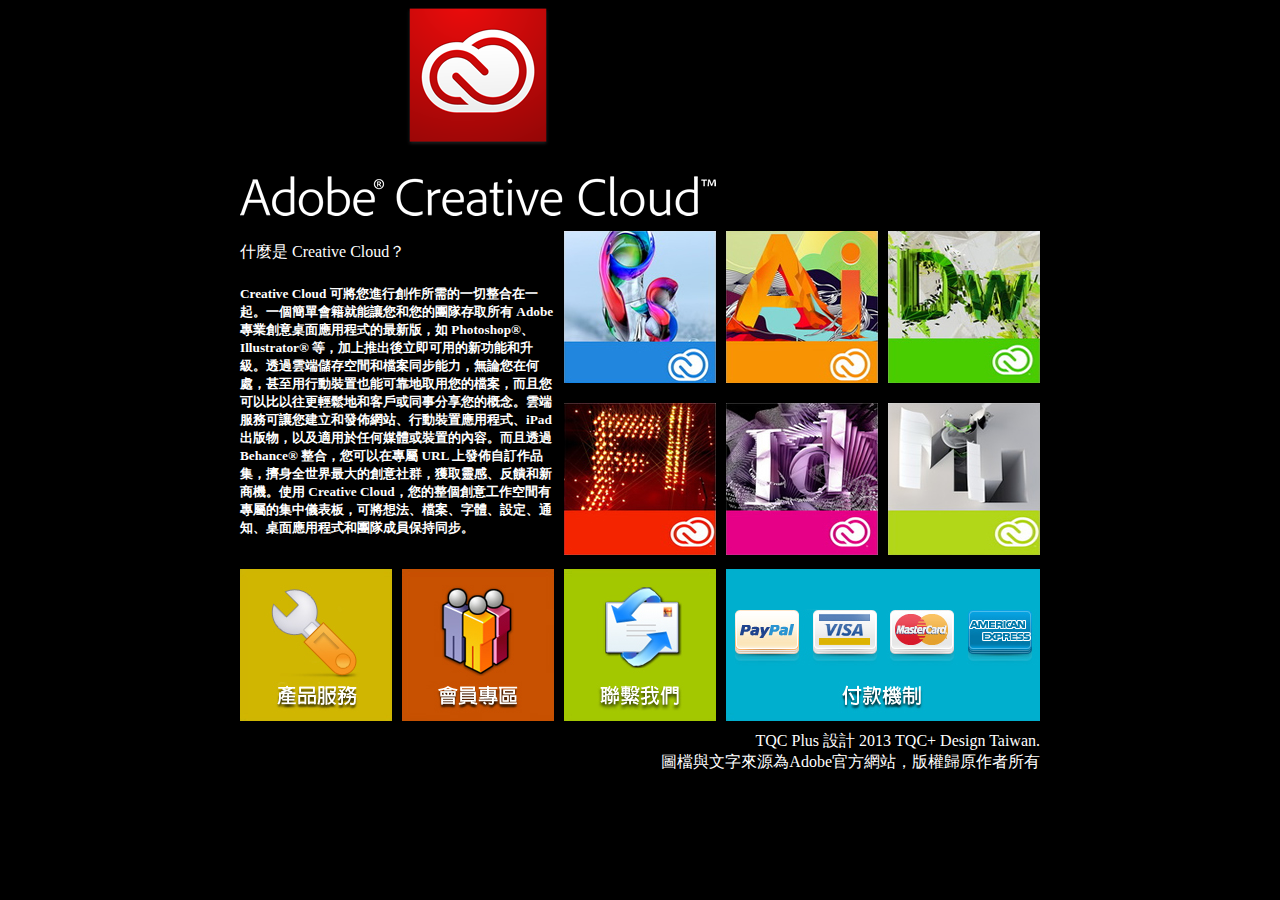
<file: 102/index.html>
<!DOCTYPE html PUBLIC "-//W3C//DTD XHTML 1.0 Transitional//EN" "http://www.w3.org/TR/xhtml1/DTD/xhtml1-transitional.dtd">
<html xmlns="http://www.w3.org/1999/xhtml">
<head>
<meta http-equiv="Content-Type" content="text/html; charset=utf-8" />
<title>Adobe Creative Cloud</title>
<style type="text/css">
body,td,th {
	color: #FFFFFF;
}
body {
	background-color: #000000;
}
</style>
</head>

<body leftmargin="0" topmargin="0" marginwidth="0" marginheight="0"> 
<table width="800" border="0" align="center" cellpadding="5" cellspacing="0">
  <tr>
    <td colspan="5" align="left" valign="bottom"><img src="images/Logo.png" width="476" height="211" /></td>
  </tr>
  <tr>
    <td colspan="2" rowspan="2" align="left" valign="top"><p>什麼是 Creative Cloud？ </p>
    <h5>Creative Cloud 可將您進行創作所需的一切整合在一起。一個簡單會籍就能讓您和您的團隊存取所有 Adobe 專業創意桌面應用程式的最新版，如 Photoshop®、Illustrator® 等，加上推出後立即可用的新功能和升級。透過雲端儲存空間和檔案同步能力，無論您在何處，甚至用行動裝置也能可靠地取用您的檔案，而且您可以比以往更輕鬆地和客戶或同事分享您的概念。雲端服務可讓您建立和發佈網站、行動裝置應用程式、iPad 出版物，以及適用於任何媒體或裝置的內容。而且透過 Behance® 整合，您可以在專屬 URL 上發佈自訂作品集，擠身全世界最大的創意社群，獲取靈感、反饋和新商機。使用 Creative Cloud，您的整個創意工作空間有專屬的集中儀表板，可將想法、檔案、字體、設定、通知、桌面應用程式和團隊成員保持同步。</h5></td>
    <td><img src="images/01.jpg" width="152" height="152" /></td>
    <td><img src="images/02.jpg" width="152" height="152" /></td>
    <td><img src="images/03.jpg" width="152" height="152" /></td>
  </tr>
  <tr>
    <td><img src="images/04.jpg" width="152" height="152" /></td>
    <td><img src="images/05.jpg" width="152" height="152" /></td>
    <td><img src="images/06.jpg" width="152" height="152" /></td>
  </tr>
  <tr>
    <td><a href=" http ://www.tqcplus org.tw"><img src="images/07.jpg" width="152" height="152" border="0"0 /></a></td>
    <td><a href="http://www.csf.org.tw"><img src="images/08.jpg" width="152" height="152" border="0" /></a></td>
    <td><a href="mailto:master@mail.csf.org.tw"><img src="images/09.jpg" width="152" height="152" border="0" /></a></td>
    <td colspan="2"><img src="images/10.jpg" width="314" height="152" /></td>
  </tr>
  <tr>
    <td colspan="5" align="right" valign="bottom">TQC Plus 設計 2013 TQC+ Design Taiwan.<br />
    圖檔與文字來源為Adobe官方網站，版權歸原作者所有</td>
  </tr>
</table>
</body>
</html>
<meta name="keywords" content="Adobe,Adobe CC" />
</file>
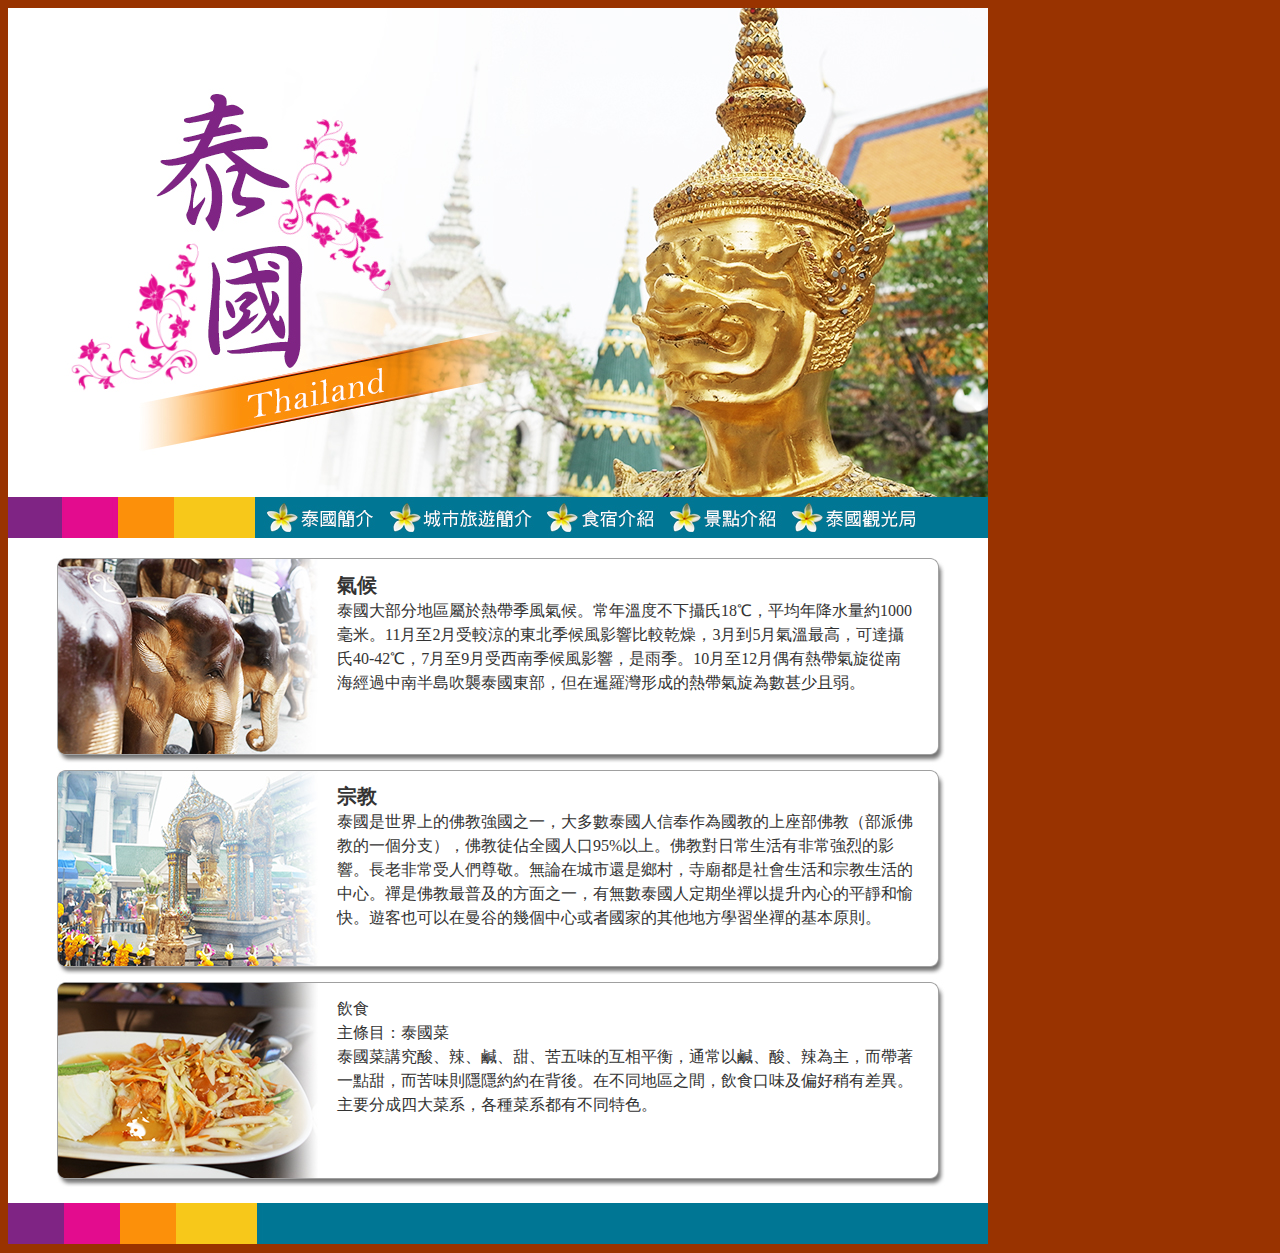
<file: 106/index.html>
<!DOCTYPE html PUBLIC "-//W3C//DTD XHTML 1.0 Transitional//EN" "http://www.w3.org/TR/xhtml1/DTD/xhtml1-transitional.dtd">
<html xmlns="http://www.w3.org/1999/xhtml">
<head>
<title></title>
<meta http-equiv="Content-Type" content="text/html; charset=utf-8" />
<style type="text/css">
img {
	margin:0;
	padding:0;
	border:none ;
}

h2 {
	font-size: 20px;
	color:#333 ;
	margin:0;
	padding:0;
}
p {
	font-size:16px ;
	line-height:24px;
	color:#333 ;
	margin:0;
}
</style>
<meta name="keywords" content="泰國 曼谷，四面佛" />
</head>
<body bgcolor="#993300">
<!-- Save for Web Slices (Untitled-1.psd) -->
<table width="981" border="0" cellpadding="0" cellspacing="0" id="Table_01">
	<tr>
		<td colspan="8">
			<img id="index_01" src="images/index_01.jpg" width="980" height="489" alt="" /></td>
		<td>
			<img src="images/spacer.gif" width="1" height="489" alt="" /></td>
	</tr>
	<tr>
		<td>
			<img id="index_02" src="images/index_02.jpg" width="247" height="41" alt="" /></td>
		<td colspan="2">
			<img id="index_03" src="images/index_03.jpg" width="135" height="41" alt="" /></td>
		<td>
			<img id="index_04" src="images/index_04.jpg" width="157" height="41" alt="" /></td>
		<td>
			<img id="index_05" src="images/index_05.jpg" width="123" height="41" alt="" /></td>
		<td>
			<img id="index_06" src="images/index_06.jpg" width="122" height="41" alt="" /></td>
		<td colspan="2"><a href="http ://www.tattpe.org.tw/Main/Main aspx"><img src="images/index_07.jpg" alt="" name="index_07" width="196" height="41" id="index_07" /></a></td>
		<td>
			<img src="images/spacer.gif" width="1" height="41" alt="" /></td>
	</tr>
	<tr>
		<td colspan="8">
			<img id="index_08" src="images/index_08.jpg" width="980" height="21" alt="" /></td>
		<td>
			<img src="images/spacer.gif" width="1" height="21" alt="" /></td>
	</tr>
	<tr>
		<td colspan="2" rowspan="7">
			<img id="index_09" src="images/index_09.jpg" width="329" height="624" alt="" /></td>
		<td colspan="6">
			<img id="index_10" src="images/index_10.jpg" width="651" height="13" alt="" /></td>
		<td>
			<img src="images/spacer.gif" width="1" height="13" alt="" /></td>
	</tr>
	<tr>
		<td colspan="5" valign="top" bgcolor="#FFFFFF"><h2>氣候</h2>
	    <p>泰國大部分地區屬於熱帶季風氣候。常年溫度不下攝氏18℃，平均年降水量約1000毫米。11月至2月受較涼的東北季候風影響比較乾燥，3月到5月氣溫最高，可達攝氏40-42℃，7月至9月受西南季候風影響，是雨季。10月至12月偶有熱帶氣旋從南海經過中南半島吹襲泰國東部，但在暹羅灣形成的熱帶氣旋為數甚少且弱。<br />
	    </p></td>
		<td rowspan="7">
			<img id="index_12" src="images/index_12.jpg" width="75" height="631" alt="" /></td>
		<td>
			<img src="images/spacer.gif" width="1" height="175" alt="" /></td>
	</tr>
	<tr>
		<td colspan="5">
			<img id="index_13" src="images/index_13.jpg" width="576" height="36" alt="" /></td>
		<td>
			<img src="images/spacer.gif" width="1" height="36" alt="" /></td>
	</tr>
	<tr>
		<td colspan="5" valign="top" bgcolor="#FFFFFF"><h2>宗教</h2>
        <p>泰國是世界上的佛教強國之一，大多數泰國人信奉作為國教的上座部佛教（部派佛教的一個分支），佛教徒佔全國人口95%以上。佛教對日常生活有非常強烈的影響。長老非常受人們尊敬。無論在城市還是鄉村，寺廟都是社會生活和宗教生活的中心。禪是佛教最普及的方面之一，有無數泰國人定期坐禪以提升內心的平靜和愉快。遊客也可以在曼谷的幾個中心或者國家的其他地方學習坐禪的基本原則。</p></td>
		<td>
			<img src="images/spacer.gif" width="1" height="177" alt="" /></td>
	</tr>
	<tr>
		<td colspan="5">
			<img id="index_15" src="images/index_15.jpg" width="576" height="37" alt="" /></td>
		<td>
			<img src="images/spacer.gif" width="1" height="37" alt="" /></td>
	</tr>
	<tr>
		<td colspan="5" valign="top" bgcolor="#FFFFFF"><p>飲食</p>
	      <p>主條目：泰國菜<br />
        泰國菜講究酸、辣、鹹、甜、苦五味的互相平衡，通常以鹹、酸、辣為主，而帶著一點甜，而苦味則隱隱約約在背後。在不同地區之間，飲食口味及偏好稍有差異。主要分成四大菜系，各種菜系都有不同特色。</p></td>
		<td>
			<img src="images/spacer.gif" width="1" height="173" alt="" /></td>
	</tr>
	<tr>
		<td colspan="5" rowspan="2">
			<img id="index_17" src="images/index_17.jpg" width="576" height="33" alt="" /></td>
		<td>
			<img src="images/spacer.gif" width="1" height="13" alt="" /></td>
	</tr>
	<tr>
		<td colspan="2">
			<img id="index_18" src="images/index_18.jpg" width="329" height="20" alt="" /></td>
		<td>
			<img src="images/spacer.gif" width="1" height="20" alt="" /></td>
	</tr>
	<tr>
		<td colspan="8">
			<img id="index_19" src="images/index_19.jpg" width="980" height="41" alt="" /></td>
		<td>
			<img src="images/spacer.gif" width="1" height="41" alt="" /></td>
	</tr>
	<tr>
		<td>
			<img src="images/spacer.gif" width="247" height="1" alt="" /></td>
		<td>
			<img src="images/spacer.gif" width="82" height="1" alt="" /></td>
		<td>
			<img src="images/spacer.gif" width="53" height="1" alt="" /></td>
		<td>
			<img src="images/spacer.gif" width="157" height="1" alt="" /></td>
		<td>
			<img src="images/spacer.gif" width="123" height="1" alt="" /></td>
		<td>
			<img src="images/spacer.gif" width="122" height="1" alt="" /></td>
		<td>
			<img src="images/spacer.gif" width="121" height="1" alt="" /></td>
		<td>
			<img src="images/spacer.gif" width="75" height="1" alt="" /></td>
		<td></td>
	</tr>
</table>
<!-- End Save for Web Slices -->
</body>
</html>
</file>
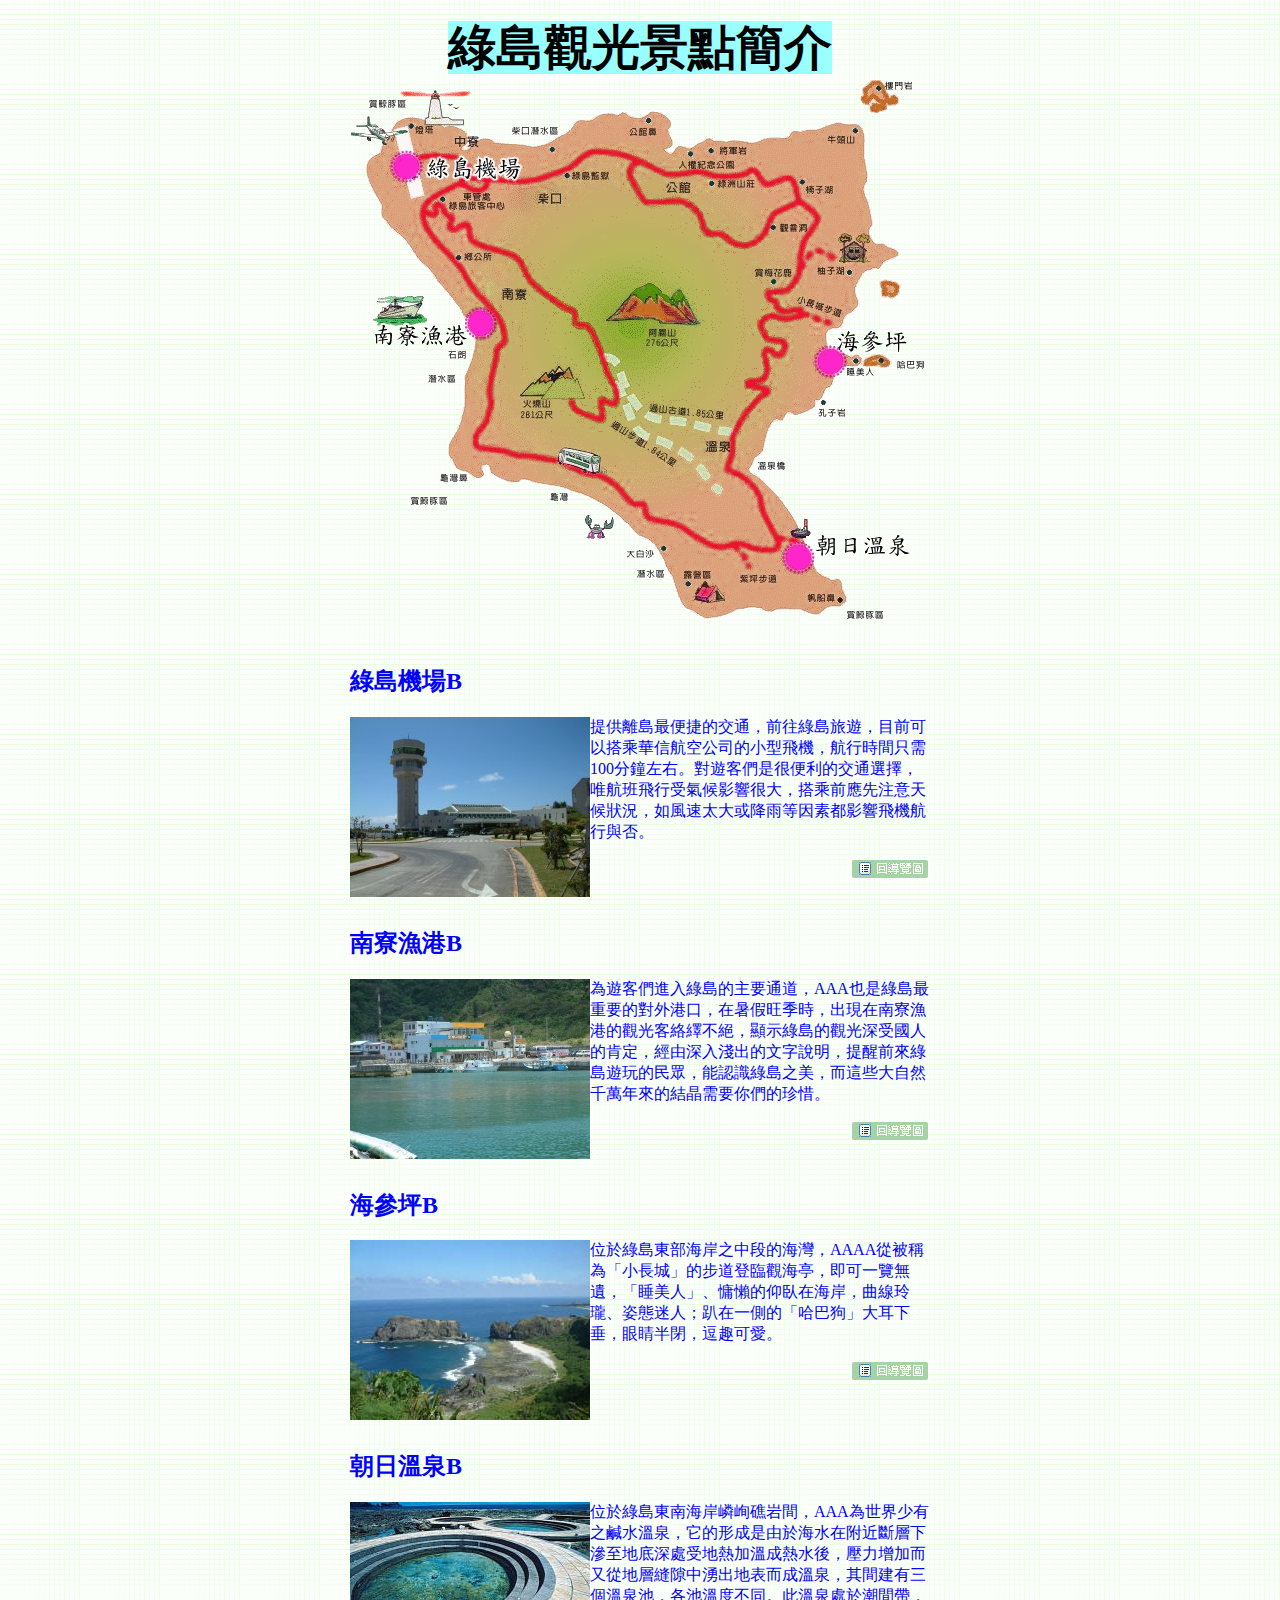
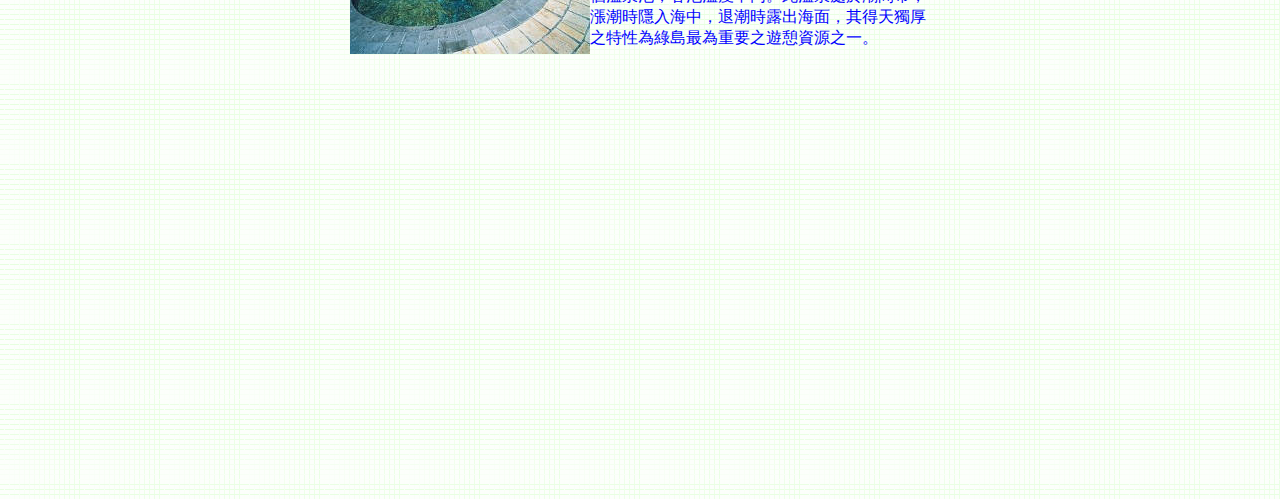
<file: 108B/index.html>
<!DOCTYPE html PUBLIC "-//W3C//DTD XHTML 1.0 Transitional//EN" "http://www.w3.org/TR/xhtml1/DTD/xhtml1-transitional.dtd">
<html xmlns="http://www.w3.org/1999/xhtml">
<head>
<meta http-equiv="Content-Type" content="text/html; charset=utf-8" />
<title>綠島旅遊資訊</title>
<style type="text/css">
<!--
#t {
	font: bold 36pt "標楷體";
	color: #000;
	background: #9FF;
}
body,td,th {
	font-size: 12pt;
	color: #00F;
}
body {
	background-image: url(images/bg.gif);
	margin-top: 0px;
}
-->
</style></head>
<body>
<p style="text-align: center"><span  id="t" >綠島觀光景點簡介</span><br />
<a name="top" id="top"></a><img src="images/map.gif" width="579" height="539" usemap="#Map" border="0" />
<map name="Map" id="Map">
  <area shape="circle" coords="62,89,15" href="#a" title="綠島
機場"/>
  <area shape="circle" coords="137,244,18" href="#b" title="南寮漁港"/>
  <area shape="circle" coords="483,289,20" href="#c" title="海參坪"/>
  <area shape="circle" coords="444,480,18" href="#d" title="朝日溫泉"/>
</map>
</p>
<table width="600" border="0" align="center" cellpadding="0" cellspacing="10" id="content">
  <tr>
    <td><h2><a name="a" id="a"></a>綠島機場B</h2>
      <p><img src="images/p1.jpg" width="240" height="180" align="left" />提供離島最便捷的交通，前往綠島旅遊，目前可以搭乘華信航空公司的小型飛機，航行時間只需100分鐘左右。對遊客們是很便利的交通選擇，唯航班飛行受氣候影響很大，搭乘前應先注意天候狀況，如風速太大或降雨等因素都影響飛機航行與否。</p>
      <p><a href="#top"><img src="images/top.gif" width="80" height="20" title="回導覽圖" border="0" align="right" /></a><br />
    </p></td>
  </tr>
  <tr>
    <td><h2><a name="b" id="b"></a>南寮漁港B</h2>
    <p><img src="images/p2.jpg" width="240" height="180" align="left" />為遊客們進入綠島的主要通道，AAA也是綠島最重要的對外港口，在暑假旺季時，出現在南寮漁港的觀光客絡繹不絕，顯示綠島的觀光深受國人的肯定，經由深入淺出的文字說明，提醒前來綠島遊玩的民眾，能認識綠島之美，而這些大自然千萬年來的結晶需要你們的珍惜。</p>
    <p><a href="#top"><img src="images/top.gif" width="80" height="20" title="回導覽圖" border="0" align="right" /></a></p></td>
  </tr>
  <tr>
    <td><h2><a name="c" id="c"></a>海參坪B</h2>
    <p><img src="images/p3.jpg" width="240" height="180" align="left" />位於綠島東部海岸之中段的海灣，AAAA從被稱為「小長城」的步道登臨觀海亭，即可一覽無遺，「睡美人」、慵懶的仰臥在海岸，曲線玲瓏、姿態迷人；趴在一側的「哈巴狗」大耳下垂，眼睛半閉，逗趣可愛。</p>
    <p><a href="#top"><img src="images/top.gif" width="80" height="20" title="回導覽圖" border="0" align="right" /></a></p></td>
  </tr>
  <tr>
    <td><h2><a name="d" id="d"></a>朝日溫泉B</h2>
    <p><img src="images/p4.jpg" width="240" height="152" align="left" />位於綠島東南海岸嶙峋礁岩間，AAA為世界少有之鹹水溫泉，它的形成是由於海水在附近斷層下滲至地底深處受地熱加溫成熱水後，壓力增加而又從地層縫隙中湧出地表而成溫泉，其間建有三個溫泉池，各池溫度不同。此溫泉處於潮間帶，漲潮時隱入海中，退潮時露出海面，其得天獨厚之特性為綠島最為重要之遊憩資源之一。</p></td>
  </tr>
</table>
<p>&nbsp;</p>
<p>&nbsp;</p>
<p>&nbsp;</p>
<p>&nbsp;</p>
<p>&nbsp;</p>
<p>&nbsp;</p>
<p>&nbsp;</p>
<p>&nbsp;</p>
<p>&nbsp;</p>
<p>&nbsp;</p>
<p>&nbsp;</p>
<p>&nbsp;</p>
</body>
</html>
</file>
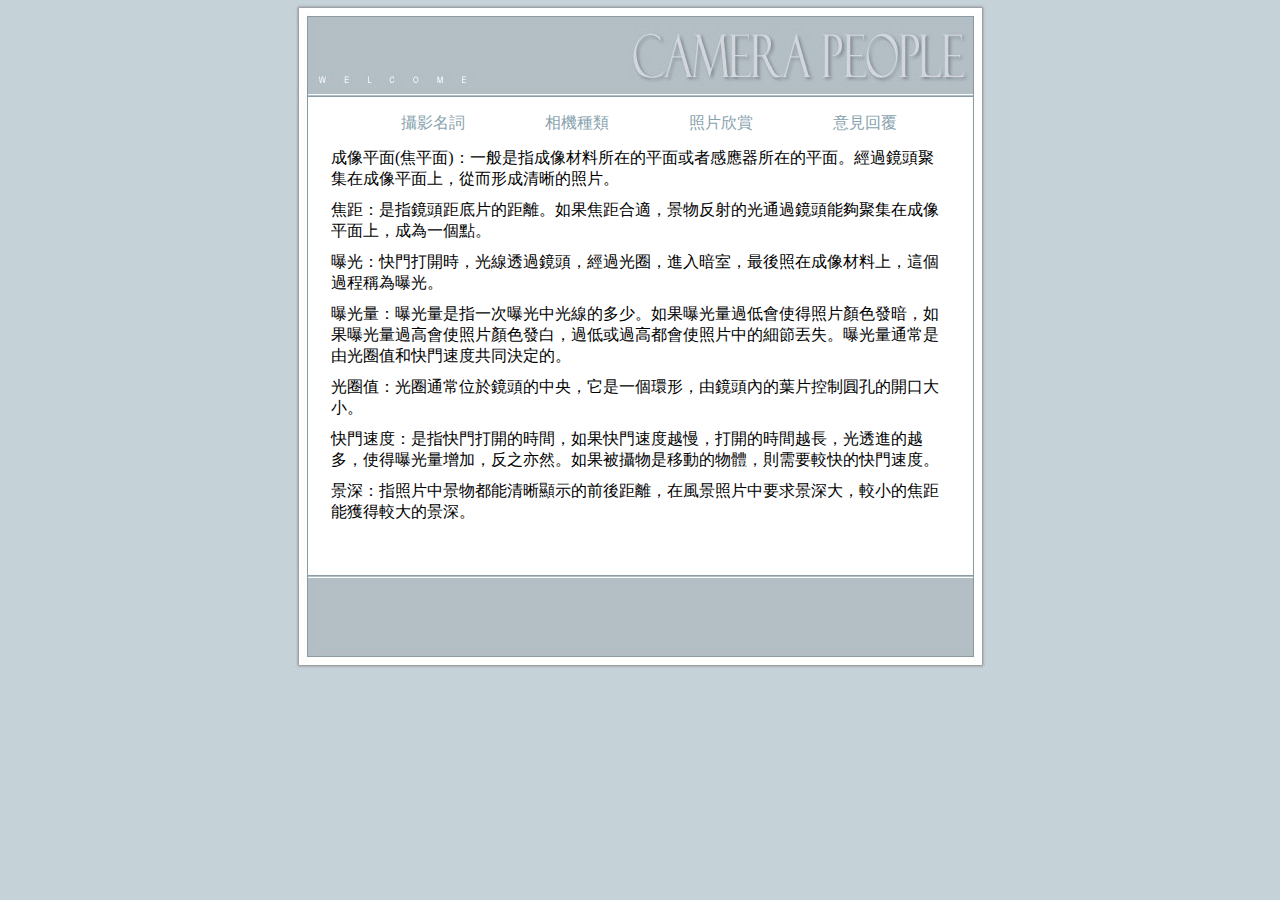
<file: 204/index.html>
<!DOCTYPE html PUBLIC "-//W3C//DTD XHTML 1.0 Transitional//EN" "http://www.w3.org/TR/xhtml1/DTD/xhtml1-transitional.dtd">
<html xmlns="http://www.w3.org/1999/xhtml">
<head>
<meta http-equiv="Content-Type" content="text/html; charset=utf-8" />
<title>CAMERA PEOPLE</title>
<link href="main.css" rel="stylesheet" type="text/css" />
</head>
<body style="background-color: #C5D2D8; margin-top: 0px; margin-bottom: 0px; margin-left: 0px; margin-right: 0px;">

<div id="header">
		
</div>
<div id="menu">
  <ul>
    <li><a href="index.html">攝影名詞</a></li>
    <li><a href="camera-1.html">相機種類</a></li>
    <li><a href="camera-2.html">照片欣賞</a></li>
    <li><a href="mailto:nneo@mail.csf.org">意見回覆</a></li>
  </ul>
</div>
<div id="content">
<p>成像平面(焦平面)：一般是指成像材料所在的平面或者感應器所在的平面。經過鏡頭聚集在成像平面上，從而形成清晰的照片。
  </p>
  <p> 焦距：是指鏡頭距底片的距離。如果焦距合適，景物反射的光通過鏡頭能夠聚集在成像平面上，成為一個點。</p>
  <p> 曝光：快門打開時，光線透過鏡頭，經過光圈，進入暗室，最後照在成像材料上，這個過程稱為曝光。</p>
  <p> 曝光量：曝光量是指一次曝光中光線的多少。如果曝光量過低會使得照片顏色發暗，如果曝光量過高會使照片顏色發白，過低或過高都會使照片中的細節丟失。曝光量通常是由光圈值和快門速度共同決定的。</p>
  <p> 光圈值：光圈通常位於鏡頭的中央，它是一個環形，由鏡頭內的葉片控制圓孔的開口大小。</p>
  <p> 快門速度：是指快門打開的時間，如果快門速度越慢，打開的時間越長，光透進的越多，使得曝光量增加，反之亦然。如果被攝物是移動的物體，則需要較快的快門速度。</p>
  <p> 景深：指照片中景物都能清晰顯示的前後距離，在風景照片中要求景深大，較小的焦距能獲得較大的景深。</p>
</div>
<div id="footer">

</div>

</body>
</html>
</file>
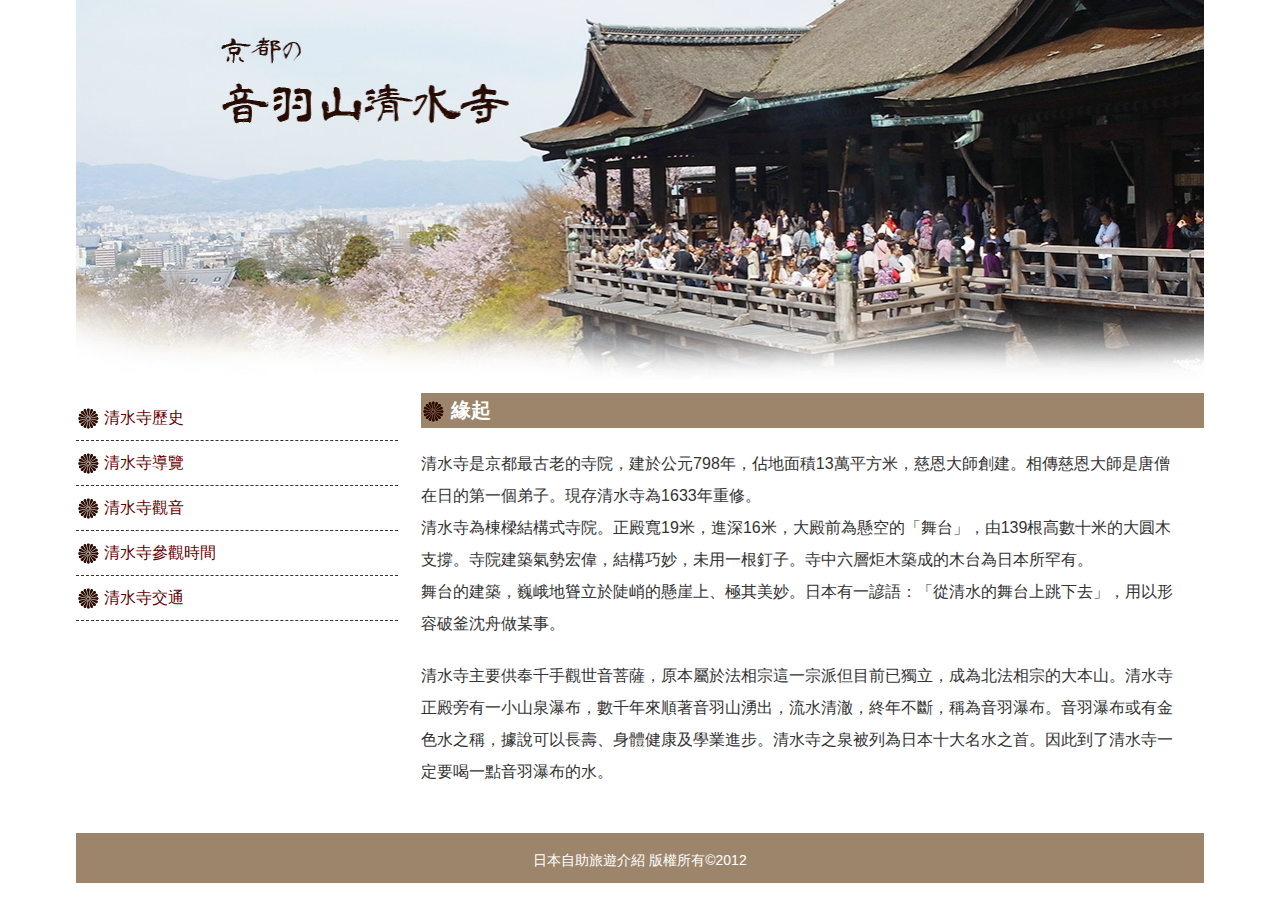
<file: 206/index.html>
<!doctype html>
<!--[if lt IE 7]> <html class="ie6 oldie"> <![endif]-->
<!--[if IE 7]>    <html class="ie7 oldie"> <![endif]-->
<!--[if IE 8]>    <html class="ie8 oldie"> <![endif]-->
<!--[if gt IE 8]><!-->
<html class="">
<!--<![endif]-->
<head>
<meta charset="utf-8">
<meta name="viewport" content="width=device-width, initial-scale=1">
<title>清水寺旅遊介紹</title>
<link href="boilerplate.css" rel="stylesheet" type="text/css">

<style type="text/css">


img{
	margin:0;
	padding:0;
}

.gridContainer.clearfix #LayoutDiv4{
	height:50px ;
	background-color:#9D856C ;
	}
.gridContainer.clearfix #LayoutDiv4 p{
		text-align:center ;
		font-size:14px ;
		color:#fff;
		padding:5px 10px ;
}
ul {
	font-size: 16px;
	line-height: 32px;
	color: #600;
	padding: 0px;
	list-style-type: none;
}
li {
	background-image: url(images/sidebar_li.png);
	background-repeat: no-repeat;
	background-position: left center;
	padding-top: 6px;
	padding-right: 0px;
	padding-bottom: 6px;
	padding-left: 28px;
	border-bottom-width: 1px;
	border-bottom-style: dashed;
	border-bottom-color: #333;
}
h1 {
	font-size: 20px;
	color: #FFF;
	background-color: #9D856C;
	background-image: url(images/sidebar_li.png);
	background-repeat: no-repeat;
	background-position: left center;
	padding-top: 5px;
	padding-right: 0px;
	padding-bottom: 5px;
	padding-left: 30px;
}
</style>
<link href="main.css" rel="stylesheet" type="text/css">
<!-- 
To learn more about the conditional comments around the html tags at the top of the file:
paulirish.com/2008/conditional-stylesheets-vs-css-hacks-answer-neither/

Do the following if you're using your customized build of modernizr (http://www.modernizr.com/):
* insert the link to your js here
* remove the link below to the html5shiv
* add the "no-js" class to the html tags at the top
* you can also remove the link to respond.min.js if you included the MQ Polyfill in your modernizr build 
-->
<!--[if lt IE 9]>
<script src="//html5shiv.googlecode.com/svn/trunk/html5.js"></script>
<![endif]-->
<script src="respond.min.js"></script>
</head>
<body>
<div class="gridContainer clearfix">
  <div id="LayoutDiv1">

  </div>
  <div id="LayoutDiv2">
    <ul>
      <li>清水寺歷史</li>
      <li>清水寺導覽</li>
      <li>清水寺觀音</li>
      <li>清水寺參觀時間</li>
      <li>清水寺交通</li>
    </ul>
  </div>
  <div id="LayoutDiv3">
    <h1>緣起</h1>
    <p>清水寺是京都最古老的寺院，建於公元798年，佔地面積13萬平方米，慈恩大師創建。相傳慈恩大師是唐僧在日的第一個弟子。現存清水寺為1633年重修。<br>
      清水寺為棟樑結構式寺院。正殿寬19米，進深16米，大殿前為懸空的「舞台」，由139根高數十米的大圓木支撐。寺院建築氣勢宏偉，結構巧妙，未用一根釘子。寺中六層炬木築成的木台為日本所罕有。<br>
      舞台的建築，巍峨地聳立於陡峭的懸崖上、極其美妙。日本有一諺語：「從清水的舞台上跳下去」，用以形容破釜沈舟做某事。<br>
    </p>
    <p>清水寺主要供奉千手觀世音菩薩，原本屬於法相宗這一宗派但目前已獨立，成為北法相宗的大本山。清水寺正殿旁有一小山泉瀑布，數千年來順著音羽山湧出，流水清澈，終年不斷，稱為音羽瀑布。音羽瀑布或有金色水之稱，據說可以長壽、身體健康及學業進步。清水寺之泉被列為日本十大名水之首。因此到了清水寺一定要喝一點音羽瀑布的水。 </p>
  </div>
  <p>&nbsp;</p>
  <div id="LayoutDiv4">
    <p>日本自助旅遊介紹 版權所有&copy;2012</p>
  </div>
</div>
</body>
</html>
</file>
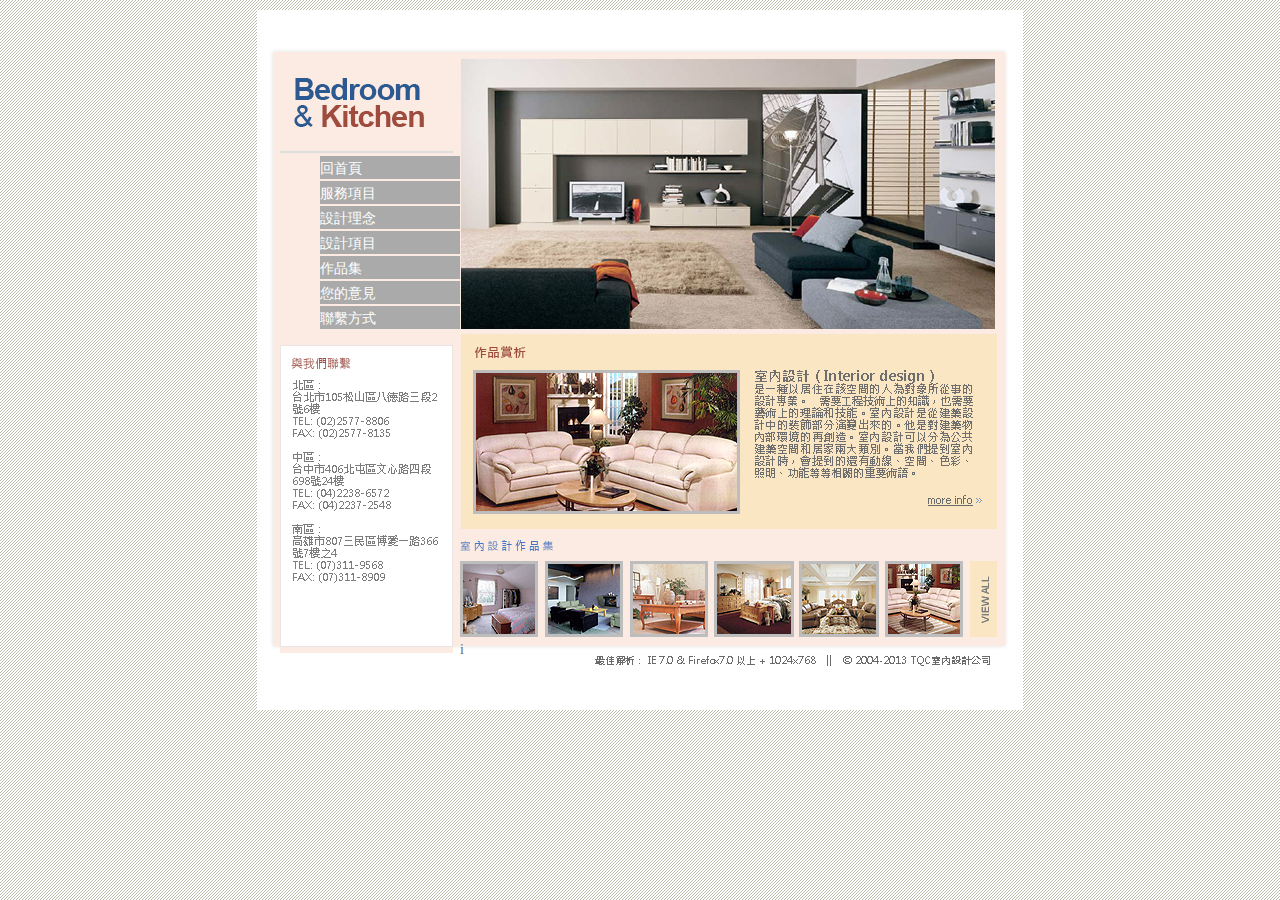
<file: 208/index.html>
<!DOCTYPE html PUBLIC "-//W3C//DTD XHTML 1.0 Transitional//EN" "http://www.w3.org/TR/xhtml1/DTD/xhtml1-transitional.dtd">
<html xmlns="http://www.w3.org/1999/xhtml">
<head>
<meta http-equiv="Content-Type" content="text/html; charset=utf-8" />
<title>無標題文件</title>
<link href="web.css" rel="stylesheet" type="text/css" />
</head>

<body>
<div id="header"></div>
<div id="main">
  <div id="mainL"><img src="images/logo.png" width="173" height="97" />
    <ul>
      <li><a href="#">回首頁</a></li>
      <li><a href="#">服務項目</a></li>
      <li><a href="#">設計理念</a></li>
      <li><a href="#">設計項目</a></li>
      <li><a href="#">作品集</a></li>
      <li><a href="#">您的意見</a></li>
      <li><a href="#">聯繫方式</a></li>
    </ul>
  <img src="images/contact.png" width="173" height="308" />  </div>
  <div id="mainR"><img src="images/banner.png" name="banner" width="537" height="270" id="banner" /><img src="images/portfolio.png" width="537" height="308" /></div>
</div>
<div id="footer"> i</div>
</body>
</html>
</file>
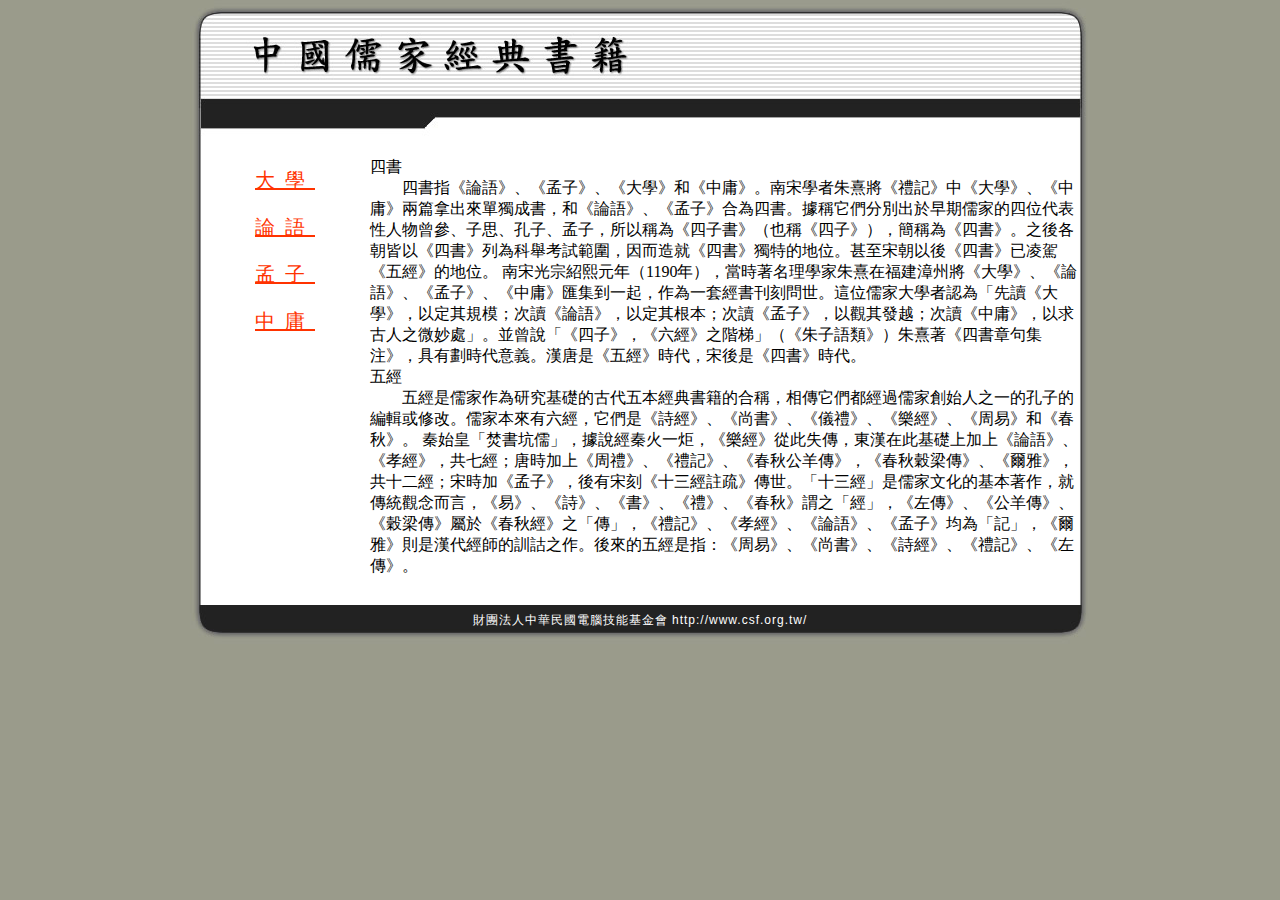
<file: 210/index.html>
<!DOCTYPE html PUBLIC "-//W3C//DTD XHTML 1.0 Transitional//EN" "http://www.w3.org/TR/xhtml1/DTD/xhtml1-transitional.dtd">
<html xmlns="http://www.w3.org/1999/xhtml">
<head>
<meta http-equiv="Content-Type" content="text/html; charset=utf-8" />
<title>四書五經</title>
<style type="text/css">
body {
	background-color: #9A9B8B;
}
</style>
<link href="csf.css" rel="stylesheet" type="text/css" />
</head>

<body>
<div id="header">
</div>

<div id="content">
  <div id="cleft">
    <p><a href="#">大學</a></p>
    <p><a href="#">論語</a></p>
    <p><a href="#">孟子</a></p>
    <p><a href="#">中庸</a></p>
  </div>
  
  <div id="cright">
      <div class="box">
        <h2>四書</h2>
        <p>　　四書指《論語》、《孟子》、《大學》和《中庸》。南宋學者朱熹將《禮記》中《大學》、《中庸》兩篇拿出來單獨成書，和《論語》、《孟子》合為四書。據稱它們分別出於早期儒家的四位代表性人物曾參、子思、孔子、孟子，所以稱為《四子書》（也稱《四子》），簡稱為《四書》。之後各朝皆以《四書》列為科舉考試範圍，因而造就《四書》獨特的地位。甚至宋朝以後《四書》已凌駕《五經》的地位。
   南宋光宗紹熙元年（1190年），當時著名理學家朱熹在福建漳州將《大學》、《論語》、《孟子》、《中庸》匯集到一起，作為一套經書刊刻問世。這位儒家大學者認為「先讀《大學》，以定其規模；次讀《論語》，以定其根本；次讀《孟子》，以觀其發越；次讀《中庸》，以求古人之微妙處」。並曾說「《四子》，《六經》之階梯」（《朱子語類》）朱熹著《四書章句集注》，具有劃時代意義。漢唐是《五經》時代，宋後是《四書》時代。</p>
    </div>
    <div class="box">
      <h2>五經</h2>
      <p>　　五經是儒家作為研究基礎的古代五本經典書籍的合稱，相傳它們都經過儒家創始人之一的孔子的編輯或修改。儒家本來有六經，它們是《詩經》、《尚書》、《儀禮》、《樂經》、《周易》和《春秋》。
    秦始皇「焚書坑儒」，據說經秦火一炬，《樂經》從此失傳，東漢在此基礎上加上《論語》、《孝經》，共七經；唐時加上《周禮》、《禮記》、《春秋公羊傳》，《春秋穀梁傳》、《爾雅》，共十二經；宋時加《孟子》，後有宋刻《十三經註疏》傳世。「十三經」是儒家文化的基本著作，就傳統觀念而言，《易》、《詩》、《書》、《禮》、《春秋》謂之「經」，《左傳》、《公羊傳》、《穀梁傳》屬於《春秋經》之「傳」，《禮記》、《孝經》、《論語》、《孟子》均為「記」，《爾雅》則是漢代經師的訓詁之作。後來的五經是指：《周易》、《尚書》、《詩經》、《禮記》、《左傳》。</p>
    </div>
  </div>
</div>

<div id="footer">
  <h2>財團法人中華民國電腦技能基金會 http://www.csf.org.tw/</h2>
</div>
</body>
</html>
</file>
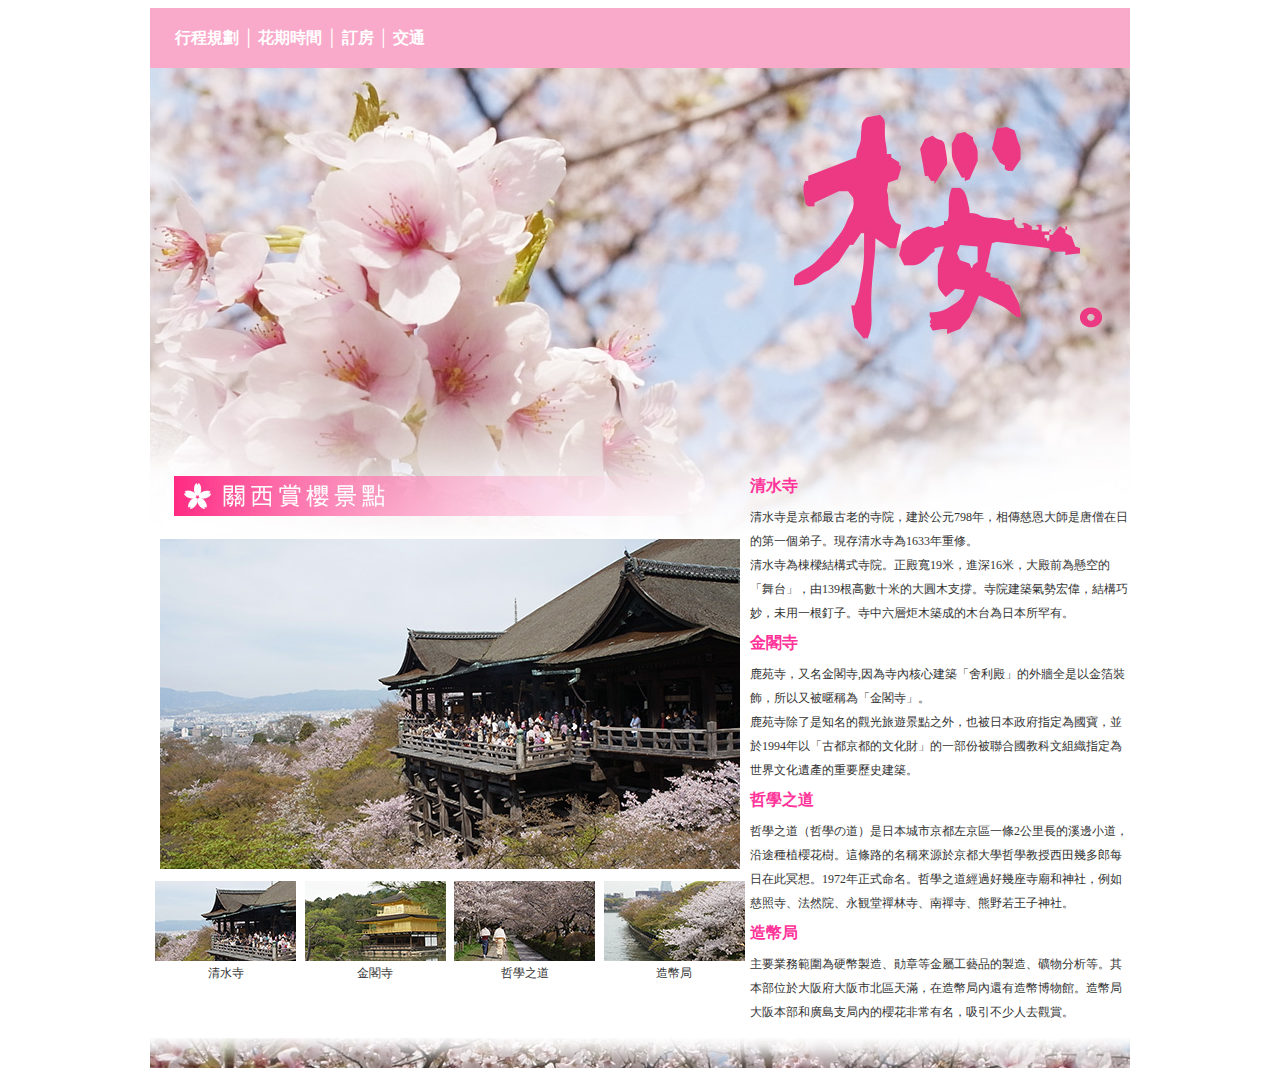
<file: 302/index.html>
<!DOCTYPE html PUBLIC "-//W3C//DTD XHTML 1.0 Transitional//EN" "http://www.w3.org/TR/xhtml1/DTD/xhtml1-transitional.dtd">
<html xmlns="http://www.w3.org/1999/xhtml">
<head>
<title>日本關西賞櫻景點介紹</title>
<meta http-equiv="Content-Type" content="text/html; charset=utf-8" />
<style type="text/css">
p {
	font-size: 12px;
	line-height:24px;
	color: #333;
	margin:0 ;
	padding: 0;
}
h3{
	font-size:16px ;
	color:#F39 ;
	margin:8px 0 ;
	padding: 0;
}
img {
	border-top-width: 0px;
	border-right-width: 0px;
	border-bottom-width: 0px;
	border-left-width: 0px;
}
.top_nar {
	font-size: 16px;
	color: #FFF;
	font-weight: bold;
	padding-left: 25px;
}
a:link, a:visited {
	color: #FFFFFF;
	text-decoration: none;
}
a:hover, a:active {
	color: #ED3983;
}
</style>
<script type="text/jscript">
function disableRightClick(e)

{

  var message = "尊重版權，請停止使用右鍵";

  

  if(!document.rightClickDisabled) // initialize

  {

    if(document.layers) 

    {

      document.captureEvents(Event.MOUSEDOWN);

      document.onmousedown = disableRightClick;

    }

    else document.oncontextmenu = disableRightClick;

    return document.rightClickDisabled = true;

  }

  if(document.layers || (document.getElementById && !document.all))

  {

    if (e.which==2||e.which==3)

    {

      alert(message);

      return false;

    }

  }

  else

  {

    alert(message);

    return false;

  }

}

disableRightClick();


</script>
<script type="text/javascript">
function MM_preloadImages() { //v3.0
  var d=document; if(d.images){ if(!d.MM_p) d.MM_p=new Array();
    var i,j=d.MM_p.length,a=MM_preloadImages.arguments; for(i=0; i<a.length; i++)
    if (a[i].indexOf("#")!=0){ d.MM_p[j]=new Image; d.MM_p[j++].src=a[i];}}
}

function MM_findObj(n, d) { //v4.01
  var p,i,x;  if(!d) d=document; if((p=n.indexOf("?"))>0&&parent.frames.length) {
    d=parent.frames[n.substring(p+1)].document; n=n.substring(0,p);}
  if(!(x=d[n])&&d.all) x=d.all[n]; for (i=0;!x&&i<d.forms.length;i++) x=d.forms[i][n];
  for(i=0;!x&&d.layers&&i<d.layers.length;i++) x=MM_findObj(n,d.layers[i].document);
  if(!x && d.getElementById) x=d.getElementById(n); return x;
}

function MM_swapImage() { //v3.0
  var i,j=0,x,a=MM_swapImage.arguments; document.MM_sr=new Array; for(i=0;i<(a.length-2);i+=3)
   if ((x=MM_findObj(a[i]))!=null){document.MM_sr[j++]=x; if(!x.oSrc) x.oSrc=x.src; x.src=a[i+2];}
}
</script>
</head>
<body bgcolor="#FFFFFF" onload="MM_preloadImages('images/item1_580.jpg','images/item2_580.jpg','images/item3_580.jpg','images/item4_580.jpg')">
<!-- Save for Web Slices (DW03.psd) -->
<table width="980" border="0" align="center" cellpadding="0" cellspacing="0" id="Table_01">
	<tr>
		<td height="60" colspan="2" bgcolor="#f9aaca" class="top_nar"><a href="#">行程規劃</a> │ <a href="#">花期時間</a> │ <a href="#">訂房 </a>│<a href="#"> 交通</a></td>
	</tr>
	<tr>
		<td colspan="2">
			<img id="DW03_02" src="images/DW03_02.jpg" width="980" height="400" alt="" /></td>
	</tr>
	<tr>
		<td>
			<img id="DW03_03" src="images/DW03_03.jpg" width="600" height="68" alt="" /></td>
		<td width="380" rowspan="2" valign="top" background="images/DW03_04.jpg"><h3>清水寺</h3>
	    <p>清水寺是京都最古老的寺院，建於公元798年，相傳慈恩大師是唐僧在日的第一個弟子。現存清水寺為1633年重修。<br />
清水寺為棟樑結構式寺院。正殿寬19米，進深16米，大殿前為懸空的「舞台」，由139根高數十米的大圓木支撐。寺院建築氣勢宏偉，結構巧妙，未用一根釘子。寺中六層炬木築成的木台為日本所罕有。</p>
	    <h3> 金閣寺</h3>
	    <p>鹿苑寺，又名金閣寺,因為寺內核心建築「舍利殿」的外牆全是以金箔裝飾，所以又被暱稱為「金閣寺」。<br />
	      鹿苑寺除了是知名的觀光旅遊景點之外，也被日本政府指定為國寶，並於1994年以「古都京都的文化財」的一部份被聯合國教科文組織指定為世界文化遺產的重要歷史建築。</p>
	    <h3>哲學之道</h3>
	    <p>哲學之道（哲學の道）是日本城市京都左京區一條2公里長的溪邊小道，沿途種植櫻花樹。這條路的名稱來源於京都大學哲學教授西田幾多郎每日在此冥想。1972年正式命名。哲學之道經過好幾座寺廟和神社，例如慈照寺、法然院、永観堂禪林寺、南禪寺、熊野若王子神社。</p>
	    <h3>造幣局</h3>
	    <p>主要業務範圍為硬幣製造、勛章等金屬工藝品的製造、礦物分析等。其本部位於大阪府大阪市北區天滿，在造幣局內還有造幣博物館。造幣局大阪本部和廣島支局內的櫻花非常有名，吸引不少人去觀賞。</p></td>
	</tr>
	<tr>
		<td width="600" height="502" valign="top"><table width="100%">
		  <tr>
		    <td height="330" colspan="4" align="center"><img src="images/item1_580.jpg" width="580" height="330" id="main"/></td>
	      </tr>
		  <tr>
		    <td height="120" align="center"><p><img src="images/item1_141.jpg" name="item1" width="141" height="80" id="item1" onmouseover="MM_swapImage('main','','images/item1_580.jpg',1)" /><br />
		    清水寺</p></td>
		    <td align="center"><p><img src="images/item2_141.jpg" name="item2" width="141" height="80" id="item2" onmouseover="MM_swapImage('main','','images/item2_580.jpg',1)" /><br />
	        金閣寺</p></td>
		    <td align="center"><p><img src="images/item3_141.jpg" name="item3" width="141" height="80" id="item3" onmouseover="MM_swapImage('main','','images/item3_580.jpg',1)" /><br />
	        哲學之道</p></td>
		    <td align="center"><p><img src="images/item4_141.jpg" name="item4" width="141" height="80" id="item4" onmouseover="MM_swapImage('main','','images/item4_580.jpg',1)" /><br />
	        造幣局</p></td>
	      </tr>
	    </table></td>
  </tr>
	<tr>
		<td colspan="2">
			<img id="DW03_06" src="images/DW03_06.jpg" width="980" height="30" alt="" /></td>
	</tr>
</table>
<!-- End Save for Web Slices -->
</body>
</html>
</file>
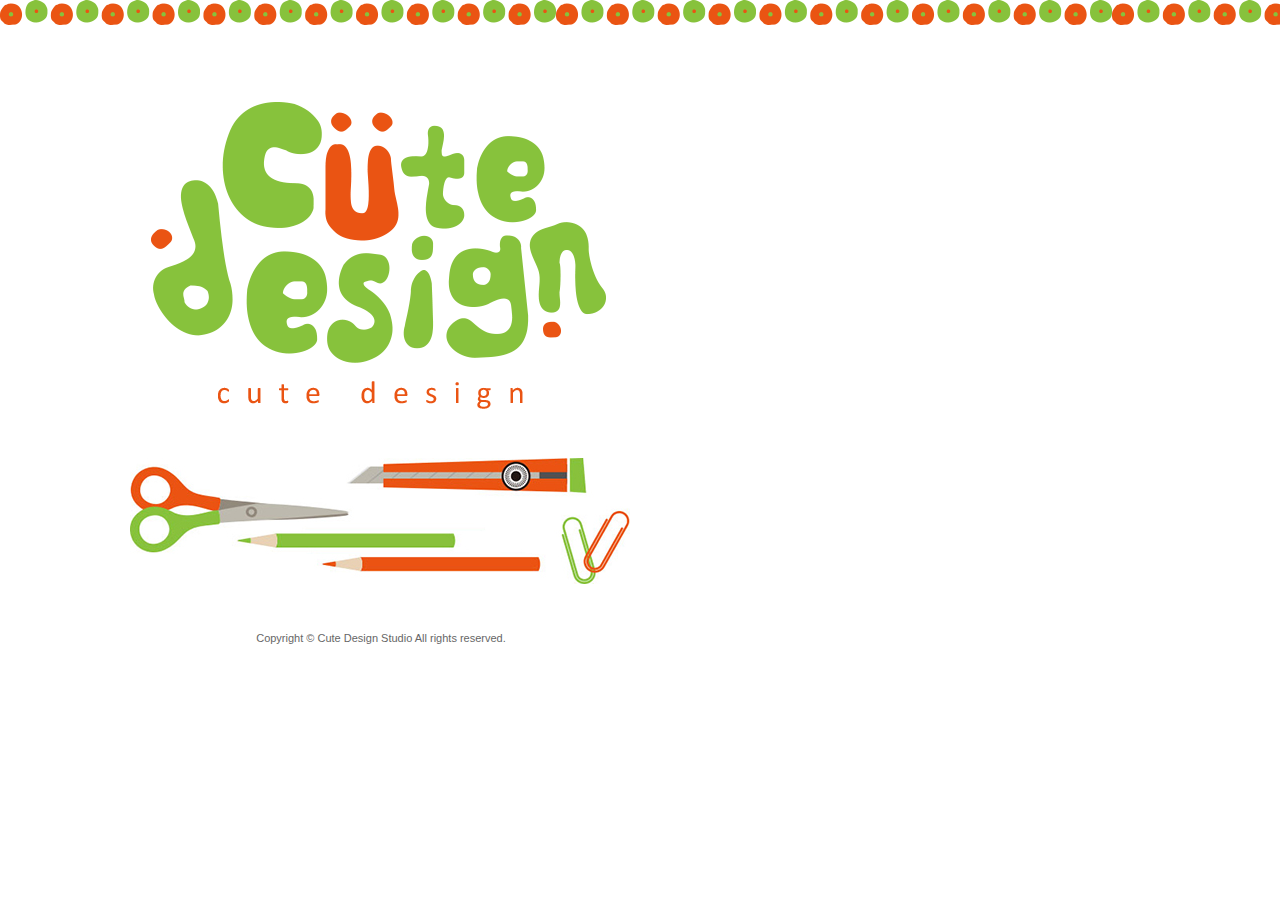
<file: Ch04/index.html>
<!DOCTYPE html PUBLIC "-//W3C//DTD XHTML 1.0 Transitional//EN" "http://www.w3.org/TR/xhtml1/DTD/xhtml1-transitional.dtd">
<html xmlns="http://www.w3.org/1999/xhtml">
<head>
<meta http-equiv="Content-Type" content="text/html; charset=utf-8" />
<title>Cute Design Studio</title>
<style type="text/css">
body,td,th {
	font-family: Arial, Helvetica, sans-serif;
	font-size: 11px;
	color: #666666;
	text-align: center;
}
body {
	background-image: url(images/cute_design_bg.png);
	background-repeat: repeat-x;
	margin-left: 0px;
	margin-top: 0px;
	margin-right: 0px;
	margin-bottom: 0px;
}
#apDiv1 {
	position: absolute;
	left: 241px;
	top: 632px;
	width: 280px;
	height: 20px;
	z-index: 3;
}
#apDiv2 {
	position: absolute;
	left: 151px;
	top: 102px;
	width: 455px;
	height: 312px;
	z-index: 1;
}
#apDiv3 {
	position: absolute;
	left: 130px;
	top: 458px;
	width: 500px;
	height: 126px;
	z-index: 2;
}

.noborder {
	border-top-style: none;
	border-right-style: none;
	border-bottom-style: none;
	border-left-style: none;
}
</style>
</head>

<body>
<div id="apDiv1"> Copyright &copy; Cute Design Studio All rights reserved. </div>
<div id="apDiv2"><a href="main.html"><img src="images/cute_design_logo.png" alt="進入首頁" width="455" height="312" class="noborder" /></a></div>
<div id="apDiv3"><a href="main.html"><img src="images/intro.jpg" alt="進入首頁" width="500" height="126" class="noborder" /></a></div>
</body>
</html>
</file>
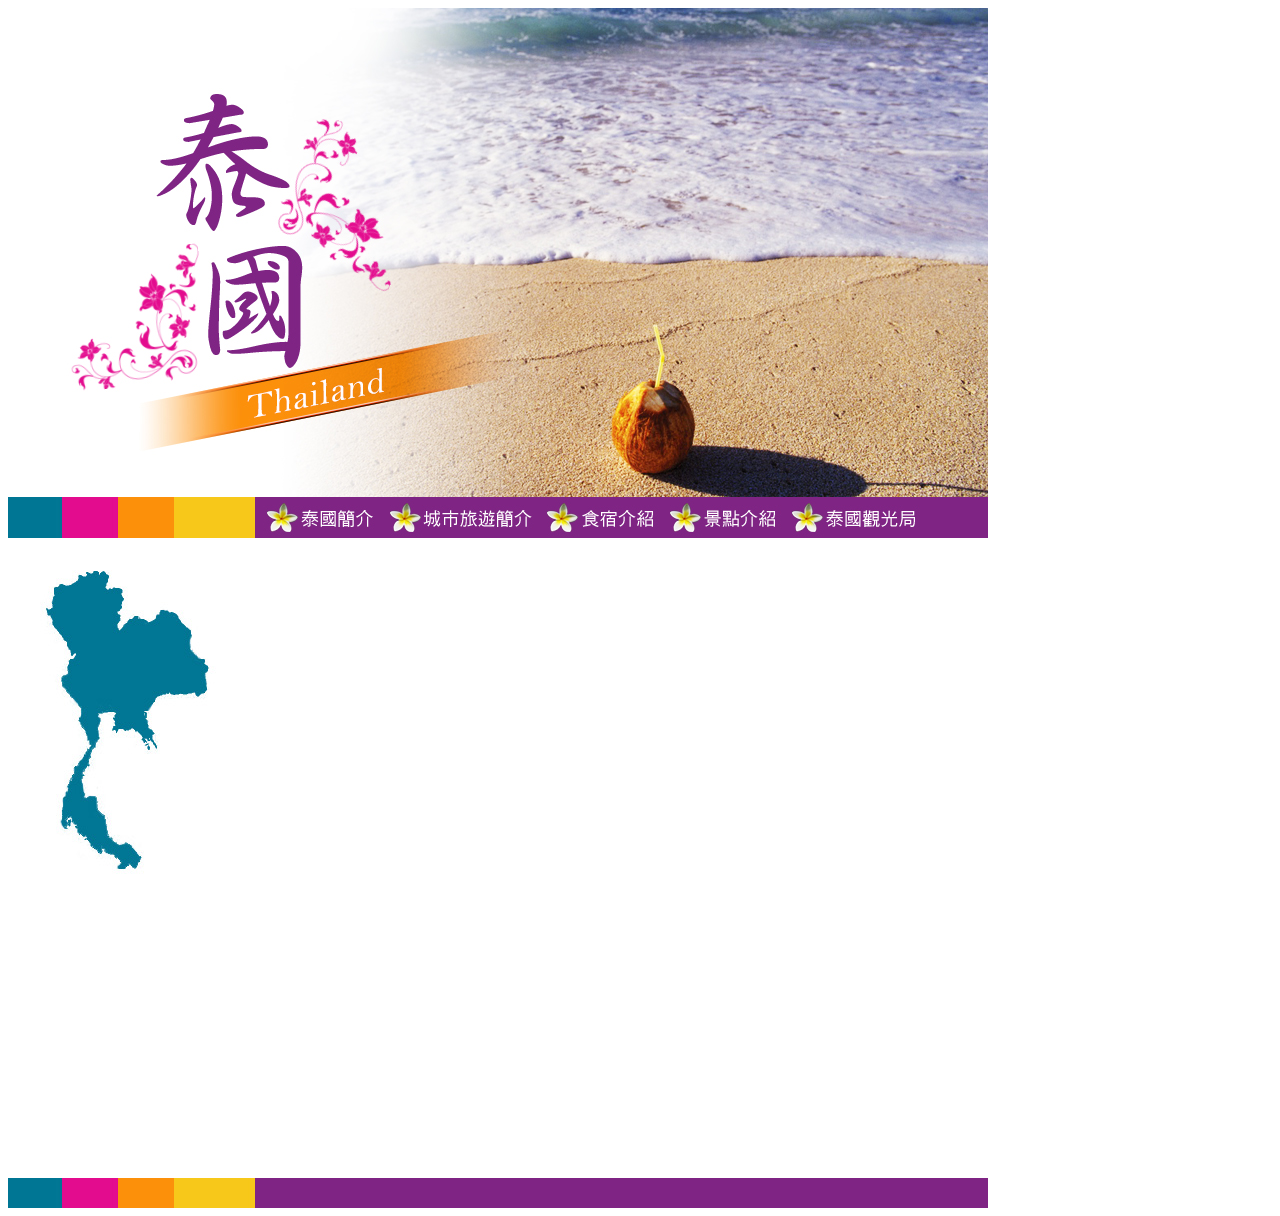
<file: 106/images/index.html>
<!DOCTYPE html PUBLIC "-//W3C//DTD XHTML 1.0 Transitional//EN" "http://www.w3.org/TR/xhtml1/DTD/xhtml1-transitional.dtd">
<html xmlns="http://www.w3.org/1999/xhtml">
<head>
<title>citytour_i</title>
<meta http-equiv="Content-Type" content="text/html; charset=utf-8" />
</head>
<body bgcolor="#FFFFFF">
<!-- Save for Web Slices (citytour_i.psd) -->
<table id="___01" width="980" border="0" cellpadding="0" cellspacing="0">
	<tr>
		<td colspan="6">
			<img id="index_01" src="images/index_01.jpg" width="980" height="489" alt="" /></td>
	</tr>
	<tr>
		<td>
			<img id="index_02" src="images/index_02.jpg" width="247" height="41" alt="" /></td>
		<td>
			<img id="index_03" src="images/index_03.jpg" width="135" height="41" alt="" /></td>
		<td>
			<img id="index_04" src="images/index_04.jpg" width="157" height="41" alt="" /></td>
		<td>
			<img id="index_05" src="images/index_05.jpg" width="123" height="41" alt="" /></td>
		<td>
			<img id="index_06" src="images/index_06.jpg" width="122" height="41" alt="" /></td>
		<td>
			<img id="index_07" src="images/index_07.jpg" width="196" height="41" alt="" /></td>
	</tr>
	<tr>
		<td>
			<img id="index_08" src="images/index_08.jpg" width="247" height="357" alt="" /></td>
		<td colspan="5" rowspan="2">
			<img id="index_09" src="images/index_09.jpg" width="733" height="640" alt="" /></td>
	</tr>
	<tr>
		<td>
			<img id="index_10" src="images/index_10.jpg" width="247" height="283" alt="" /></td>
	</tr>
	<tr>
		<td colspan="6">
			<img id="index_11" src="images/index_11.jpg" width="980" height="30" alt="" /></td>
	</tr>
</table>
<!-- End Save for Web Slices -->
</body>
</html>
</file>
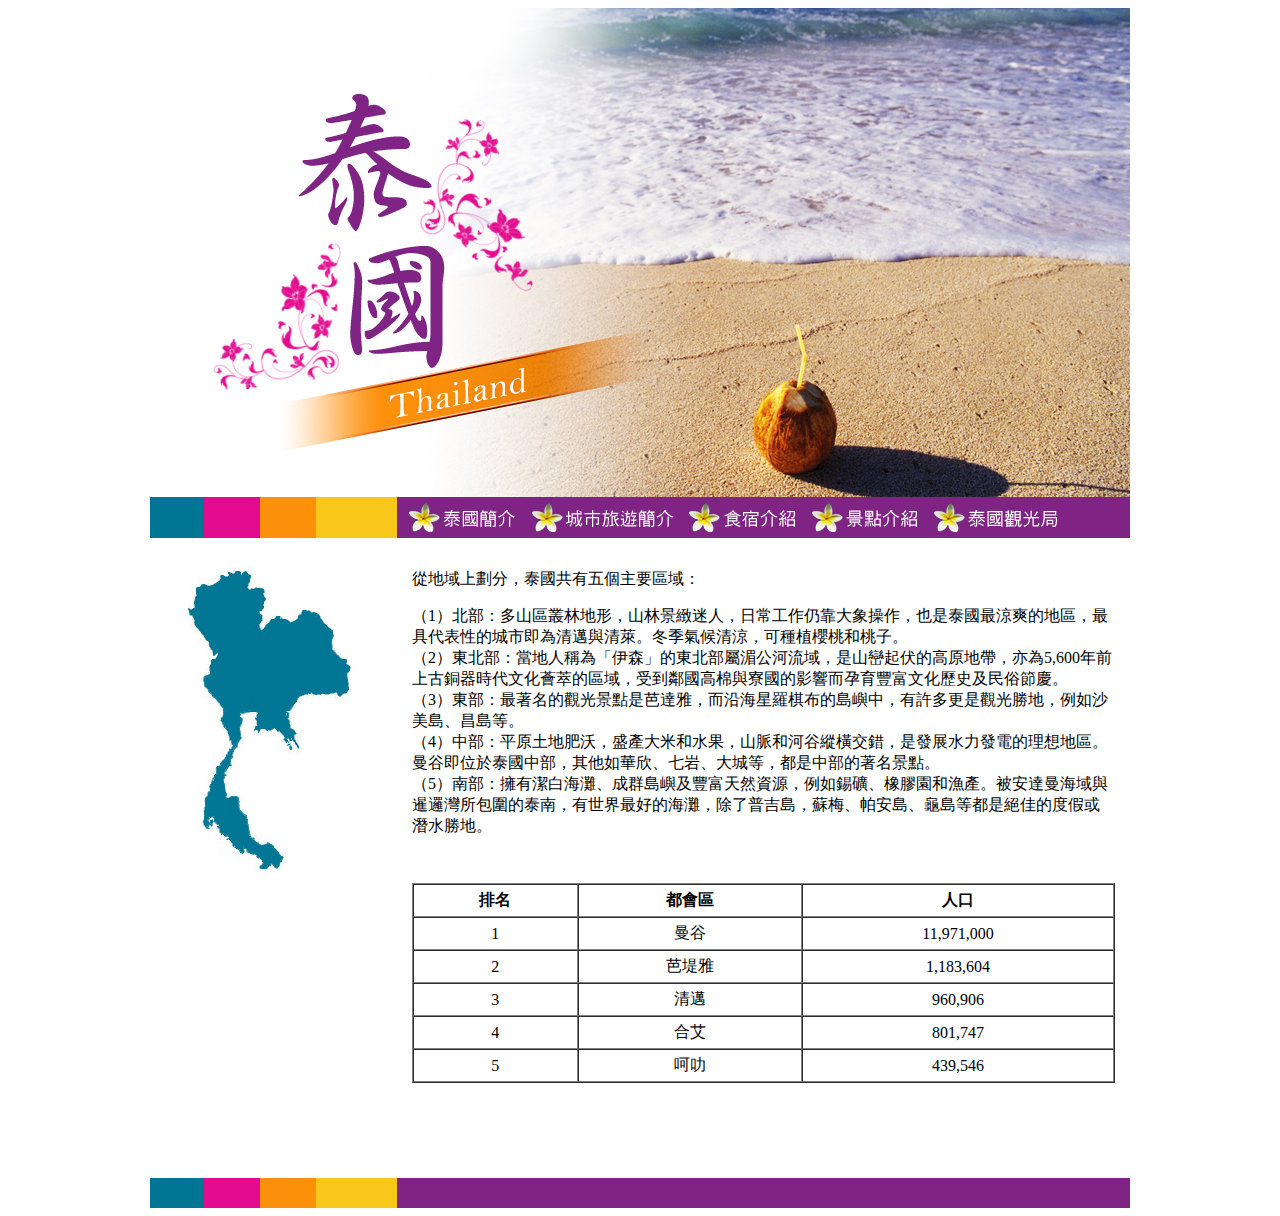
<file: 106/citytour_i.html>
<!DOCTYPE html PUBLIC "-//W3C//DTD XHTML 1.0 Transitional//EN" "http://www.w3.org/TR/xhtml1/DTD/xhtml1-transitional.dtd">
<html xmlns="http://www.w3.org/1999/xhtml">
<head>
<title>citytour_i</title>
<meta http-equiv="Content-Type" content="text/html; charset=utf-8" />
</head>
<body bgcolor="#FFFFFF">
<!-- Save for Web Slices (citytour_i.psd) -->
<table width="980" border="0" align="center" cellpadding="0" cellspacing="0" id="___01">
	<tr>
		<td colspan="6">
			<img id="citytour_i_01" src="images/images/images/citytour_i_01.jpg" width="980" height="489" alt="" /></td>
	</tr>
	<tr>
		<td>
			<img id="citytour_i_02" src="images/images/images/citytour_i_02.jpg" width="247" height="41" alt="" /></td>
		<td>
			<img id="citytour_i_03" src="images/images/images/citytour_i_03.jpg" width="135" height="41" alt="" /></td>
		<td>
			<img id="citytour_i_04" src="images/images/images/citytour_i_04.jpg" width="157" height="41" alt="" /></td>
		<td>
			<img id="citytour_i_05" src="images/images/images/citytour_i_05.jpg" width="123" height="41" alt="" /></td>
		<td>
			<img id="citytour_i_06" src="images/images/images/citytour_i_06.jpg" width="122" height="41" alt="" /></td>
		<td>
			<img id="citytour_i_07" src="images/images/images/citytour_i_07.jpg" width="196" height="41" alt="" /></td>
	</tr>
	<tr>
		<td>
			<img id="citytour_i_08" src="images/images/images/citytour_i_08.jpg" width="247" height="357" alt="" /></td>
		<td colspan="5" rowspan="2" valign="top" bgcolor="#FFFFFF"><table width="100%" border="0" cellspacing="0" cellpadding="15">
		  <tr>
		    <td><p>從地域上劃分，泰國共有五個主要區域：</p>
		      <p>（1）北部：多山區叢林地形，山林景緻迷人，日常工作仍靠大象操作，也是泰國最涼爽的地區，最具代表性的城市即為清邁與清萊。冬季氣候清涼，可種植櫻桃和桃子。<br />
		        （2）東北部：當地人稱為「伊森」的東北部屬湄公河流域，是山巒起伏的高原地帶，亦為5,600年前上古銅器時代文化薈萃的區域，受到鄰國高棉與寮國的影響而孕育豐富文化歷史及民俗節慶。<br />
		        （3）東部：最著名的觀光景點是芭達雅，而沿海星羅棋布的島嶼中，有許多更是觀光勝地，例如沙美島、昌島等。<br />
		        （4）中部：平原土地肥沃，盛產大米和水果，山脈和河谷縱橫交錯，是發展水力發電的理想地區。曼谷即位於泰國中部，其他如華欣、七岩、大城等，都是中部的著名景點。<br />
	        （5）南部：擁有潔白海灘、成群島嶼及豐富天然資源，例如錫礦、橡膠園和漁產。被安達曼海域與暹邏灣所包圍的泰南，有世界最好的海灘，除了普吉島，蘇梅、帕安島、龜島等都是絕佳的度假或潛水勝地。</p></td>
	      </tr>
		  <tr>
		    <td><table width="100%" border="1" cellspacing="0" cellpadding="5">
		      <tr>
		        <th scope="col">排名</th>
		        <th scope="col">都會區</th>
		        <th scope="col">人口</th>
	          </tr>
		      <tr>
		        <td align="center" valign="middle">1</td>
		        <td align="center">曼谷	</td>
		        <td align="center" valign="middle">11,971,000</td>
	          </tr>
		      <tr>
		        <td align="center" valign="middle">2</td>
		        <td align="center" valign="middle">芭堤雅</td>
		        <td align="center" valign="middle"> 1,183,604</td>
	          </tr>
		      <tr>
		        <td align="center" valign="middle">3</td>
		        <td align="center" valign="middle">清邁</td>
		        <td align="center" valign="middle"> 960,906</td>
	          </tr>
		      <tr>
		        <td align="center" valign="middle">4</td>
		        <td align="center" valign="middle">合艾	</td>
		        <td align="center" valign="middle">801,747</td>
	          </tr>
		      <tr>
		        <td align="center" valign="middle">5</td>
		        <td align="center" valign="middle">呵叻</td>
		        <td align="center" valign="middle"> 439,546</td>
	          </tr>
	        </table></td>
	      </tr>
	    </table></td>
	</tr>
	<tr>
		<td>
			<img id="citytour_i_10" src="images/images/images/citytour_i_10.jpg" width="247" height="283" alt="" /></td>
	</tr>
	<tr>
		<td colspan="6">
			<img id="citytour_i_11" src="images/images/images/citytour_i_11.jpg" width="980" height="30" alt="" /></td>
	</tr>
</table>
<!-- End Save for Web Slices -->
</body>
</html>
</file>
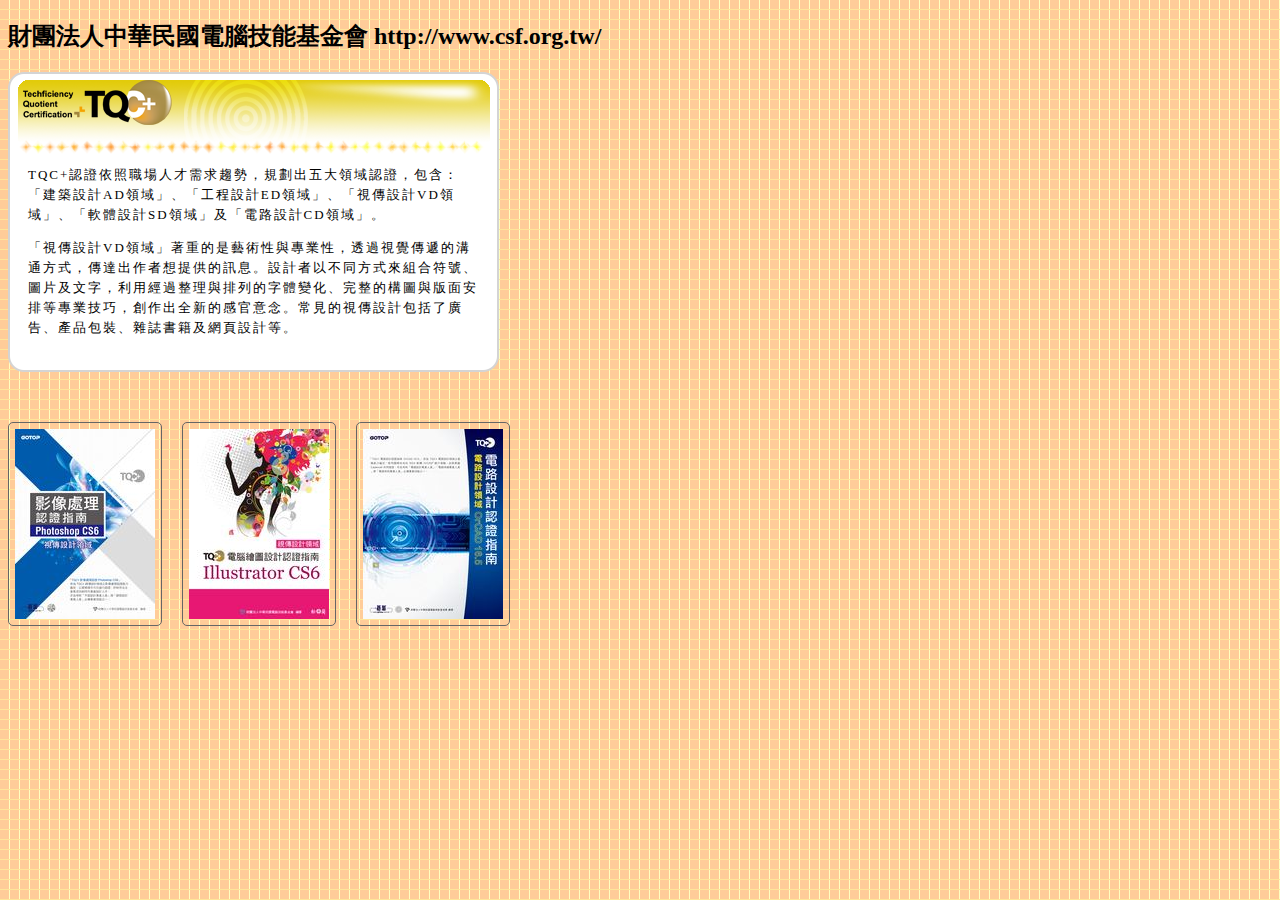
<file: 202/exam-1.html>
<!DOCTYPE html PUBLIC "-//W3C//DTD XHTML 1.0 Transitional//EN" "http://www.w3.org/TR/xhtml1/DTD/xhtml1-transitional.dtd">
<html xmlns="http://www.w3.org/1999/xhtml">
<head>
<meta http-equiv="Content-Type" content="text/html; charset=utf-8" />
<title>財團法人中華民國電腦技能基金會</title>
<link href="exam-1.css" rel="stylesheet" type="text/css" />
<style type="text/css">
body {
	background-image: url(images/aa.png);
}
</style>
</head>
<h2>財團法人中華民國電腦技能基金會 http://www.csf.org.tw/</h2>
<div id="box">
  <p>TQC+認證依照職場人才需求趨勢，規劃出五大領域認證，包含：「建築設計AD領域」、「工程設計ED領域」、「視傳設計VD領域」、「軟體設計SD領域」及「電路設計CD領域」。</p>
  <p>「視傳設計VD領域」著重的是藝術性與專業性，透過視覺傳遞的溝通方式，傳達出作者想提供的訊息。設計者以不同方式來組合符號、圖片及文字，利用經過整理與排列的字體變化、完整的構圖與版面安排等專業技巧，創作出全新的感官意念。常見的視傳設計包括了廣告、產品包裝、雜誌書籍及網頁設計等。  </p>
</div>
<p>&nbsp;</p>
      <div id="photo"><img src="images/book1.jpg" alt="" width="140" height="190"></div>
      <div id="photo"><img src="images/book2.jpg" alt="" width="140" height="190">
      </div>
      <div id="photo"><img src="images/book3.jpg" alt="" width="140" height="190"></div>
</html>
</file>
<file: 204/main.css>
@charset "utf-8";
/* CSS Document */

#header {
	margin:0 auto;
	left:0px;
	top:0px;
	width:698px;
	height:103px;
	background-image:url(images/test_01.jpg);
}

#menu {
	margin:0 auto;
	left:0px;
	top:103px;
	width:698px;
	height:40px;
	background-image:url(images/test_02.jpg);
}

#content {
	margin:0 auto;
	left:0px;
	top:143px;
	width:698px;
	height:425px;
	background-image:url(images/test_03.jpg);
}

#footer {
	margin:0 auto;
	left:0px;
	top:568px;
	width:698px;
	height:107px;
	background-image:url(images/test_04.jpg);
}

#content p {
	margin: 0px 40px;
	padding: 5px 0px;
}

#wrapper {
	margin: 0px auto;
	width: 600px;
	line-height: 1.8em;
	font-size:14px;
}

img{
	border: 1px solid #597684;
	margin-bottom: 10px;
}

#photo1 {
	left: 0;
	top: 0px;
	width: 265px;
	height: 300px;
	background: url(images/Polaroid-all.jpg);
	float: left;
}
a:link {
	color: #88A2AE;
	text-decoration: none;
}
a:hover {
	color: #385058;
	text-decoration: underline;
}
a:visited {
	color: #88A2AE;
	text-decoration: none;
}
#column3 {
	background-color: #C5D2D8;
	display: inline;
	float: left;
	width: 140px;
	margin-top: 10px;
	margin-right: 5px;
	margin-bottom: 10px;
	margin-left: 5px;
}

#menu ul {
	margin: 0px;
}
#column4 {
	background-color: #E1E9EC;
	display: inline;
	float: left;
	width: 140px;
	margin-top: 10px;
	margin-right: 5px;
	margin-bottom: 10px;
	margin-left: 5px;
}
#photo4 {
	background-image: url(images/polaroid-all.jpg);
	background-position: right;
	float: left;
	height: 300px;
	width: 265px;
	position: relative;
	left: 20px;
	top: 0px;
}


#menu li {
	float: left;
	margin-top: 10px;
	margin-right: 10px;
	margin-bottom: 10px;
	margin-left: 70px;
	list-style-type: none;
}
#column1 {
	background-color: #C5D2D8;
	display: inline;
	float: left;
	width: 140px;
	margin-top: 10px;
	margin-right: 5px;
	margin-bottom: 10px;
	margin-left: 5px;
}
#column2 {
	background-color: #E1E9EC;
	display: inline;
	float: left;
	width: 140px;
	margin-top: 10px;
	margin-right: 5px;
	margin-bottom: 10px;
	margin-left: 5px;
}





a:active {
	text-decoration: none;
}
</file>
<file: 206/boilerplate.css>
@charset "utf-8";
/*
/* 
 * HTML5 ✰ Boilerplate
 *
 * What follows is the result of much research on cross-browser styling. 
 * Credit left inline and big thanks to Nicolas Gallagher, Jonathan Neal,
 * Kroc Camen, and the H5BP dev community and team.
 *
 * Detailed information about this CSS: h5bp.com/css
 * 
 * Dreamweaver modifications:
 * 1. Commented out selection highlight
 * 2. Removed media queries section (we add our own in a separate file)
 *
 * ==|== normalize ==========================================================
 */


/* =============================================================================
   HTML5 display definitions
   ========================================================================== */

article, aside, details, figcaption, figure, footer, header, hgroup, nav, section { display: block; }
audio, canvas, video { display: inline-block; *display: inline; *zoom: 1; }
audio:not([controls]) { display: none; }
[hidden] { display: none; }

/* =============================================================================
   Base
   ========================================================================== */

/*
 * 1. Correct text resizing oddly in IE6/7 when body font-size is set using em units
 * 2. Force vertical scrollbar in non-IE
 * 3. Prevent iOS text size adjust on device orientation change, without disabling user zoom: h5bp.com/g
 */

html { font-size: 100%; overflow-y: scroll; -webkit-text-size-adjust: 100%; -ms-text-size-adjust: 100%; }

body { margin: 0; font-size: 13px; line-height: 1.231; }

body, button, input, select, textarea { font-family: sans-serif; color: #222; }

/* 
 * Remove text-shadow in selection highlight: h5bp.com/i
 * These selection declarations have to be separate
 * Also: hot pink! (or customize the background color to match your design)
 */

/* Dreamweaver: uncomment these if you do want to customize the selection highlight
 *::-moz-selection { background: #fe57a1; color: #fff; text-shadow: none; }
 *::selection { background: #fe57a1; color: #fff; text-shadow: none; }
 */

/* =============================================================================
   Links
   ========================================================================== */

a { color: #00e; }
a:visited { color: #551a8b; }
a:hover { color: #06e; }
a:focus { outline: thin dotted; }

/* Improve readability when focused and hovered in all browsers: h5bp.com/h */
a:hover, a:active { outline: 0; }


/* =============================================================================
   Typography
   ========================================================================== */

abbr[title] { border-bottom: 1px dotted; }

b, strong { font-weight: bold; }

blockquote { margin: 1em 40px; }

dfn { font-style: italic; }

hr { display: block; height: 1px; border: 0; border-top: 1px solid #ccc; margin: 1em 0; padding: 0; }

ins { background: #ff9; color: #000; text-decoration: none; }

mark { background: #ff0; color: #000; font-style: italic; font-weight: bold; }

/* Redeclare monospace font family: h5bp.com/j */
pre, code, kbd, samp { font-family: monospace, monospace; _font-family: 'courier new', monospace; font-size: 1em; }

/* Improve readability of pre-formatted text in all browsers */
pre { white-space: pre; white-space: pre-wrap; word-wrap: break-word; }

q { quotes: none; }
q:before, q:after { content: ""; content: none; }

small { font-size: 85%; }

/* Position subscript and superscript content without affecting line-height: h5bp.com/k */
sub, sup { font-size: 75%; line-height: 0; position: relative; vertical-align: baseline; }
sup { top: -0.5em; }
sub { bottom: -0.25em; }


/* =============================================================================
   Lists
   ========================================================================== */


dd { margin: 0 0 0 40px; }
nav ul, nav ol { list-style: none; list-style-image: none; margin: 0; padding: 0; }


/* =============================================================================
   Embedded content
   ========================================================================== */

/*
 * 1. Improve image quality when scaled in IE7: h5bp.com/d
 * 2. Remove the gap between images and borders on image containers: h5bp.com/e 
 */

img { border: 0; -ms-interpolation-mode: bicubic; vertical-align: middle; }

/*
 * Correct overflow not hidden in IE9 
 */

svg:not(:root) { overflow: hidden; }


/* =============================================================================
   Figures
   ========================================================================== */

figure { margin: 0; }


/* =============================================================================
   Forms
   ========================================================================== */

form { margin: 0; }
fieldset { border: 0; margin: 0; padding: 0; }

/* Indicate that 'label' will shift focus to the associated form element */
label { cursor: pointer; }

/* 
 * 1. Correct color not inheriting in IE6/7/8/9 
 * 2. Correct alignment displayed oddly in IE6/7 
 */

legend { border: 0; *margin-left: -7px; padding: 0; }

/*
 * 1. Correct font-size not inheriting in all browsers
 * 2. Remove margins in FF3/4 S5 Chrome
 * 3. Define consistent vertical alignment display in all browsers
 */

button, input, select, textarea { font-size: 100%; margin: 0; vertical-align: baseline; *vertical-align: middle; }

/*
 * 1. Define line-height as normal to match FF3/4 (set using !important in the UA stylesheet)
 * 2. Correct inner spacing displayed oddly in IE6/7
 */

button, input { line-height: normal; *overflow: visible; }

/*
 * Reintroduce inner spacing in 'table' to avoid overlap and whitespace issues in IE6/7
 */

table button, table input { *overflow: auto; }

/*
 * 1. Display hand cursor for clickable form elements
 * 2. Allow styling of clickable form elements in iOS
 */

button, input[type="button"], input[type="reset"], input[type="submit"] { cursor: pointer; -webkit-appearance: button; }

/*
 * Consistent box sizing and appearance
 */

input[type="checkbox"], input[type="radio"] { box-sizing: border-box; }
input[type="search"] { -webkit-appearance: textfield; -moz-box-sizing: content-box; -webkit-box-sizing: content-box; box-sizing: content-box; }
input[type="search"]::-webkit-search-decoration { -webkit-appearance: none; }

/* 
 * Remove inner padding and border in FF3/4: h5bp.com/l 
 */

button::-moz-focus-inner, input::-moz-focus-inner { border: 0; padding: 0; }

/* 
 * 1. Remove default vertical scrollbar in IE6/7/8/9 
 * 2. Allow only vertical resizing
 */

textarea { overflow: auto; vertical-align: top; resize: vertical; }

/* Colors for form validity */
input:valid, textarea:valid {  }
input:invalid, textarea:invalid { background-color: #f0dddd; }


/* =============================================================================
   Tables
   ========================================================================== */

table { border-collapse: collapse; border-spacing: 0; }
td { vertical-align: top; }


/* ==|== primary styles =====================================================
   Author: 
   ========================================================================== */
















/* ==|== non-semantic helper classes ========================================
   Please define your styles before this section.
   ========================================================================== */

/* For image replacement */
.ir { display: block; border: 0; text-indent: -999em; overflow: hidden; background-color: transparent; background-repeat: no-repeat; text-align: left; direction: ltr; }
.ir br { display: none; }

/* Hide from both screenreaders and browsers: h5bp.com/u */
.hidden { display: none !important; visibility: hidden; }

/* Hide only visually, but have it available for screenreaders: h5bp.com/v */
.visuallyhidden { border: 0; clip: rect(0 0 0 0); height: 1px; margin: -1px; overflow: hidden; padding: 0; position: absolute; width: 1px; }

/* Extends the .visuallyhidden class to allow the element to be focusable when navigated to via the keyboard: h5bp.com/p */
.visuallyhidden.focusable:active, .visuallyhidden.focusable:focus { clip: auto; height: auto; margin: 0; overflow: visible; position: static; width: auto; }

/* Hide visually and from screenreaders, but maintain layout */
.invisible { visibility: hidden; }

/* Contain floats: h5bp.com/q */ 
.clearfix:before, .clearfix:after { content: ""; display: table; }
.clearfix:after { clear: both; }
.clearfix { zoom: 1; }


/* ==|== print styles =======================================================
   Print styles.
   Inlined to avoid required HTTP connection: h5bp.com/r
   ========================================================================== */
 
 @media print {
  * { background: transparent !important; color: black !important; text-shadow: none !important; filter:none !important; -ms-filter: none !important; } /* Black prints faster: h5bp.com/s */
  a, a:visited { text-decoration: underline; }
  a[href]:after { content: " (" attr(href) ")"; }
  abbr[title]:after { content: " (" attr(title) ")"; }
  .ir a:after, a[href^="javascript:"]:after, a[href^="#"]:after { content: ""; }  /* Don't show links for images, or javascript/internal links */
  pre, blockquote { border: 1px solid #999; page-break-inside: avoid; }
  thead { display: table-header-group; } /* h5bp.com/t */
  tr, img { page-break-inside: avoid; }
  img { max-width: 100% !important; }
  @page { margin: 0.5cm; }
  p, h2, h3 { orphans: 3; widows: 3; }
  h2, h3 { page-break-after: avoid; }
}
</file>
<file: 206/main.css>
@charset "utf-8";
/* Simple fluid media
   Note: Fluid media requires that you remove the media's height and width attributes from the HTML
   http://www.alistapart.com/articles/fluid-images/ 
*/
img, object, embed, video {
	max-width: 100%;
}
/* IE 6 does not support max-width so default to width 100% */
.ie6 img {
	width:100%;
}

/*
	Dreamweaver Fluid Grid Properties
	----------------------------------
	dw-num-cols-mobile:		5;
	dw-num-cols-tablet:		8;
	dw-num-cols-desktop:	10;
	dw-gutter-percentage:	25;
	
	Inspiration from "Responsive Web Design" by Ethan Marcotte 
	http://www.alistapart.com/articles/responsive-web-design
	
	and Golden Grid System by Joni Korpi
	http://goldengridsystem.com/
*/

/* Mobile Layout: 480px and below. */

.gridContainer {
	margin-left: auto;
	margin-right: auto;
	width: 87.36%;
	padding-left: 1.82%;
	padding-right: 1.82%;
}
#LayoutDiv1 {
	clear: both;
	float: left;
	margin-left: 0;
	width: 100%;
	display: block;
	background: url(images/header480.jpg) center top no-repeat;
	height: 130px;
}
#LayoutDiv2 {
	clear: both;
	float: left;
	margin-left: 0;
	width: 100%;
	display: block;
}
#LayoutDiv3 {
	clear: both;
	float: left;
	margin-left: 0;
	width: 100%;
	display: block;
}
#LayoutDiv3 p {
	font-size:16px ;
	line-height:32px ;
	margin-top:20px ;
	color:#333 ;
	padding-right:20px ;
}
#LayoutDiv4 {
	clear: both;
	float: left;
	margin-left: 0;
	width: 100%;
	display: block;
}

/* Tablet Layout: 481px to 768px. Inherits styles from: Mobile Layout. */

@media only screen and (min-width: 481px) {
.gridContainer {
	width: 90.675%;
	padding-left: 1.1625%;
	padding-right: 1.1625%;
}
#LayoutDiv1 {
	clear: both;
	float: left;
	margin-left: 0;
	width: 100%;
	display: block;
	background: url(images/headermiddle.jpg) center top no-repeat;
	height: 270px;
}
#LayoutDiv2 {
	clear: both;
	float: left;
	margin-left: 0;
	width: 100%;
	display: block;
}
#LayoutDiv3 {
	clear: both;
	float: left;
	margin-left: 0;
	width: 100%;
	display: block;
}
#LayoutDiv3 p {
	font-size:16px ;
	line-height:32px ;
	margin-top:20px ;
	color:#333 ;
	padding-right:20px ;
}
#LayoutDiv4 {
	clear: both;
	float: left;
	margin-left: 0;
	width: 100%;
	display: block;
}
}

/* Desktop Layout: 769px to a max of 1232px.  Inherits styles from: Mobile Layout and Tablet Layout. */

@media only screen and (min-width: 769px) {
.gridContainer {
	width: 88.2%;
	max-width: 1232px;
	padding-left: 0.9%;
	padding-right: 0.9%;
	margin: auto;
}
#LayoutDiv1 {
	clear: both;
	float: left;
	margin-left: 0;
	width: 100%;
	display: block;
	background: url(images/headerbigger.jpg) center top no-repeat;
	height: 380px;
}
#LayoutDiv2 {
	clear: both;
	float: left;
	margin-left: 0;
	width: 28.5714%;
	display: block;
}
#LayoutDiv3 {
	clear: none;
	float: left;
	margin-left: 2.0408%;
	width: 69.3877%;
	display: block;
}
#LayoutDiv3 p {
	font-size:16px ;
	line-height:32px ;
	margin-top:20px ;
	color:#333 ;
	padding-right:20px ;
}
#LayoutDiv4 {
	clear: both;
	float: left;
	margin-left: 0;
	width: 100%;
	display: block;
}
}
</file>
<file: 208/web.css>
@charset "utf-8";
#header {
	background-image: url(images/header.png);
	height: 49px;
	width: 766px;
	margin-right: auto;
	margin-left: auto;
}
#main {
	background-image: url(images/main.png);
	width: 766px;
	margin-right: auto;
	margin-left: auto;
}
#footer {
	background-image: url(images/footer.png);
	height: 68px;
	width: 766px;
	margin-right: auto;
	margin-left: auto;
}
#mainL {
	float: left;
	width: 173px;
	margin-right: 7px;
	margin-left: 23px;
}
#mainR {
	width: 537px;
	margin-left: 203px;
}
#header {
	background-image: url(images/header.png);
	height: 49px;
	width: 766px;
	margin-right: auto;
	margin-left: auto;
}
#main {
	background-image: url(images/main.png);
	width: 766px;
	margin-right: auto;
	margin-left: auto;
}
#footer {
	background-image: url(images/footer.png);
	height: 68px;
	width: 766px;
	margin-right: auto;
	margin-left: auto;
}
#mainL {
	float: left;
	width: 173px;
	margin-right: 7px;
	margin-left: 23px;
}
#mainR {
	width: 537px;
	margin-left: 203px;
}
#banner {
	margin-bottom: 5px;
}
ul {
	margin-top: 0px;
	padding-top: 0px;
	list-style-type: none;
}
li a {
	line-height: 25px;
	color: #FFF;
	text-decoration: none;
	background-image: url(images/button.png);
	text-indent: 30;
	display: block;
	height: 25px;
	width: 173px;
}
li a:hover {
	color: #666;
	background-image: url(images/button.png);
	background-position: bottom;
}
body {
	font-family: "微軟正黑體"，" 標楷體"，" 新細明體";
	font-size: 14px;
	color: #666;
	background-image: url(images/bg.png);
	margin-top: 10px;
	margin-right: 0px;
	margin-bottom: 0px;
	margin-left: 0px;
}
</file>
<file: 210/csf.css>
@charset "utf-8";
@import url("main.css");
#header {
	background-image: url(images/ar1.jpg);
	height: 137px;
	width: 900px;
	margin-top: 0px;
	margin-right: auto;
	margin-bottom: 0px;
	margin-left: auto;
}
#content {
	background-image: url(images/ar2.jpg);
	width: 880px;
	margin-top: 0px;
	margin-right: auto;
	margin-bottom: 0px;
	margin-left: auto;
	padding-top: 0px;
	padding-right: 10px;
	padding-bottom: 0px;
	padding-left: 10px;
}
#cleft {
	float: left;
	width: 170px;
	padding-top: 20px;
}
#cright {
	margin-left: 170px;
	padding-top: 20px;
	padding-right: 0px;
	padding-bottom: 20px;
	padding-left: 0px;
}
#crightbox {
	width: 600px;
	margin-top: 0px;
	margin-right: auto;
	margin-bottom: 20px;
	margin-left: auto;
	border: 4px double #666666;
}
#footer {
	background-image: url(images/ar3.jpg);
	clear: both;
	height: 47px;
	width: 900px;
	margin-top: 0px;
	margin-right: auto;
	margin-bottom: 0px;
	margin-left: auto;
}
#cleft p {
	font-family: "標楷體";
	font-size: 20px;
	letter-spacing: 10px;
	text-align: center;
	padding: 10px;
}
#cleft a {
	color: #FF3300;
}
#cright box h2 {
	font-family: "標楷體";
	font-size: 20px;
	line-height: 40px;
	background-color: #CCCCCC;
	letter-spacing: 10em;
	text-indent: 10;
}
#cright box P {
	font-family: "標楷體";
	font-size: 16px;
	line-height: 18px;
	padding: 10px;
}
#footer h2 {
	font-family: Arial;
	font-size: 12px;
	color: #FFFFFF;
	letter-spacing: 1px;
	text-align: center;
	padding-top: 15px;
}
</file>
<file: 202/exam-1.css>
@charset "utf-8";
#box {
	background-image: url(images/tqc.png);
	height: 220px;
	width: 451px;
	padding-top: 80px;
	padding-right: 20px;
	padding-left: 20px;
}

#box p {
	font-size: 13px;
	line-height: 20px;
	letter-spacing: 2px;
}
#photo {
	width: 140px;
	height: 190px;
	padding: 6px;
	border: 1px solid #666;
	float: left;
	margin-right: 20px;
	border-radius: 5px;
}
</file>
